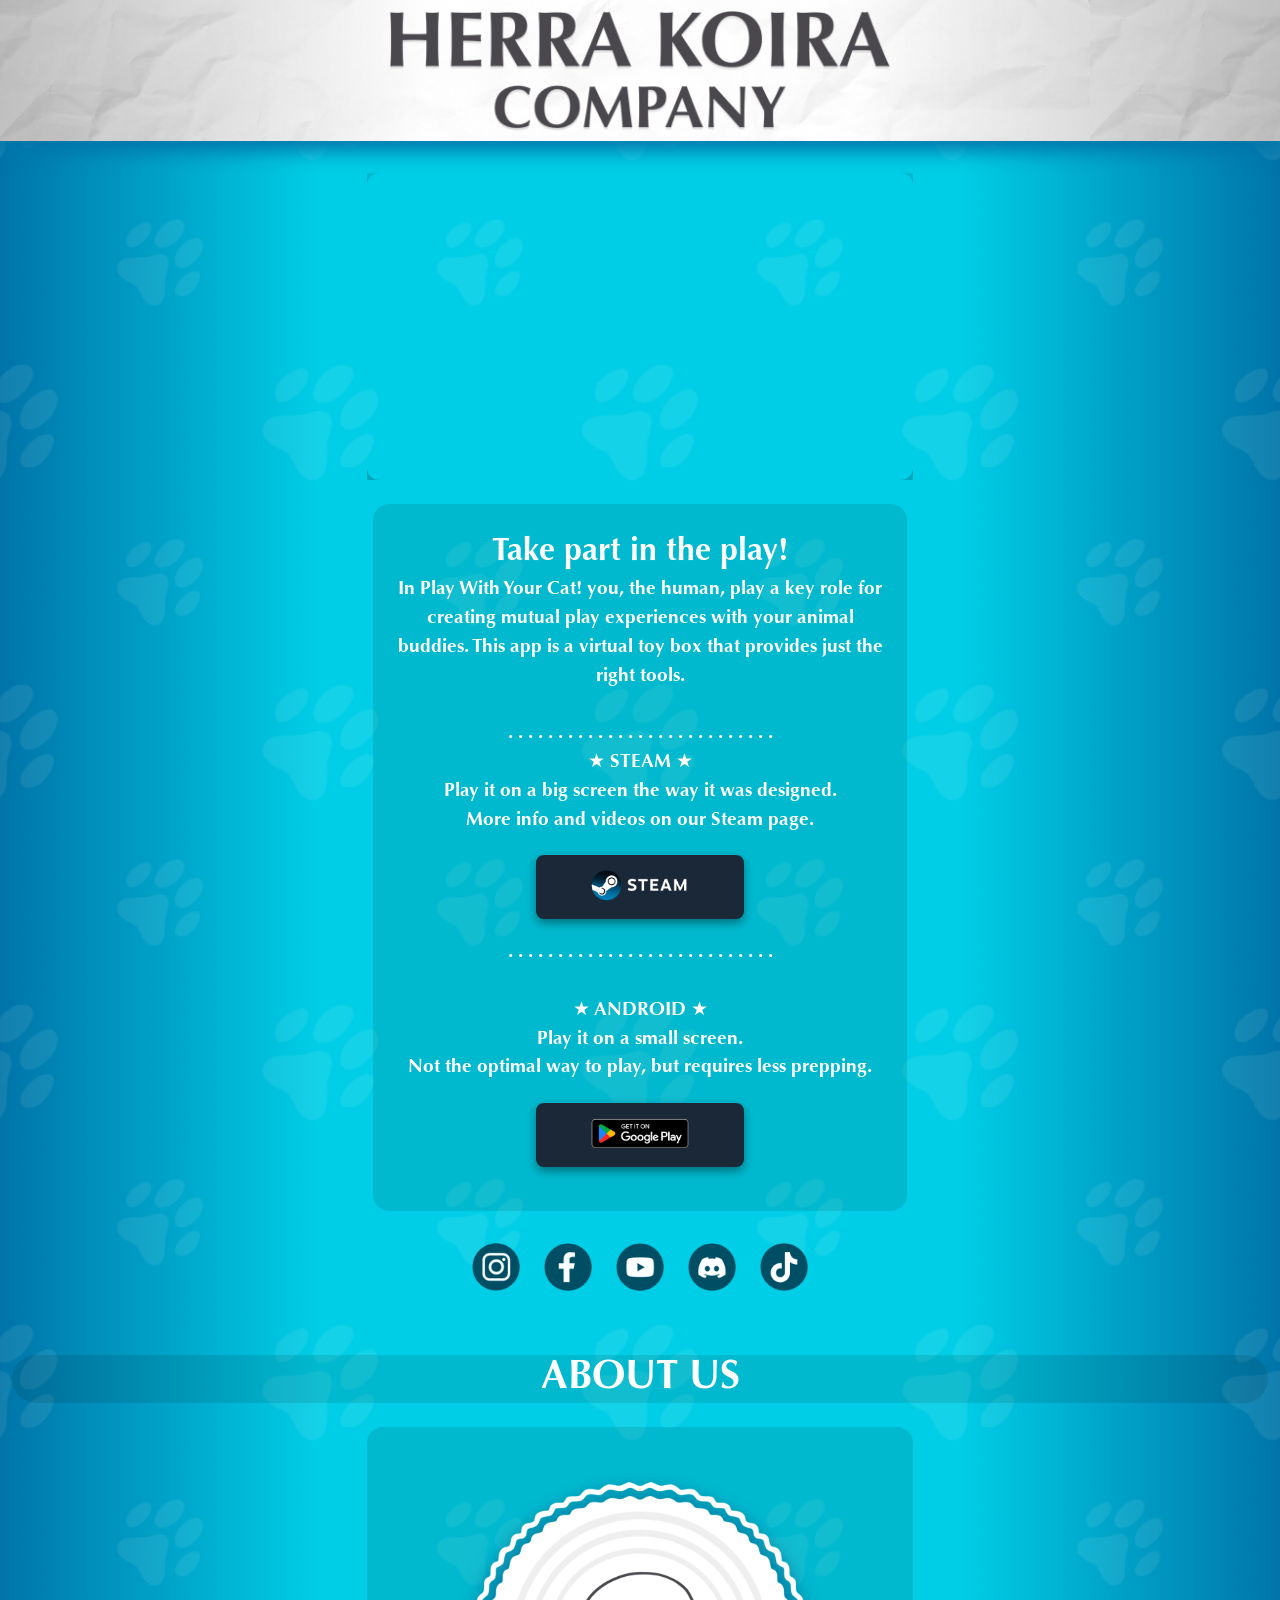
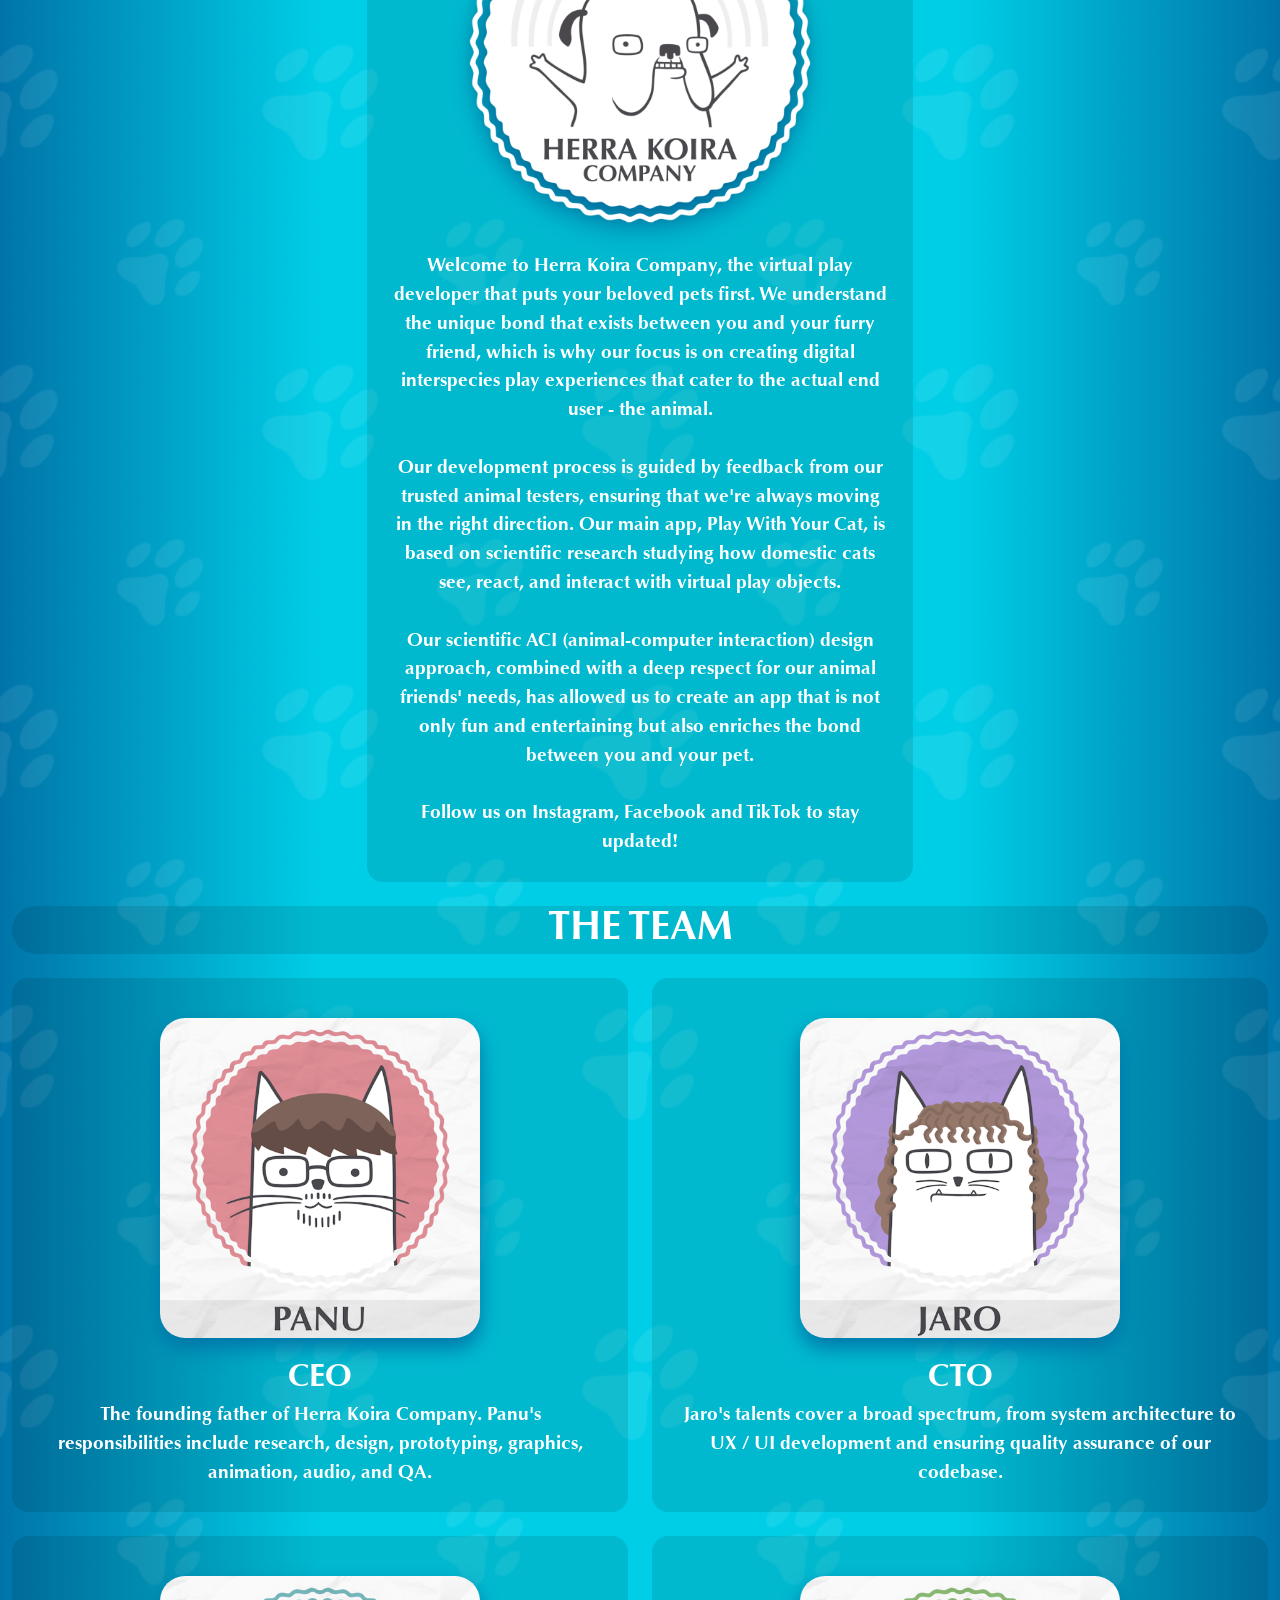
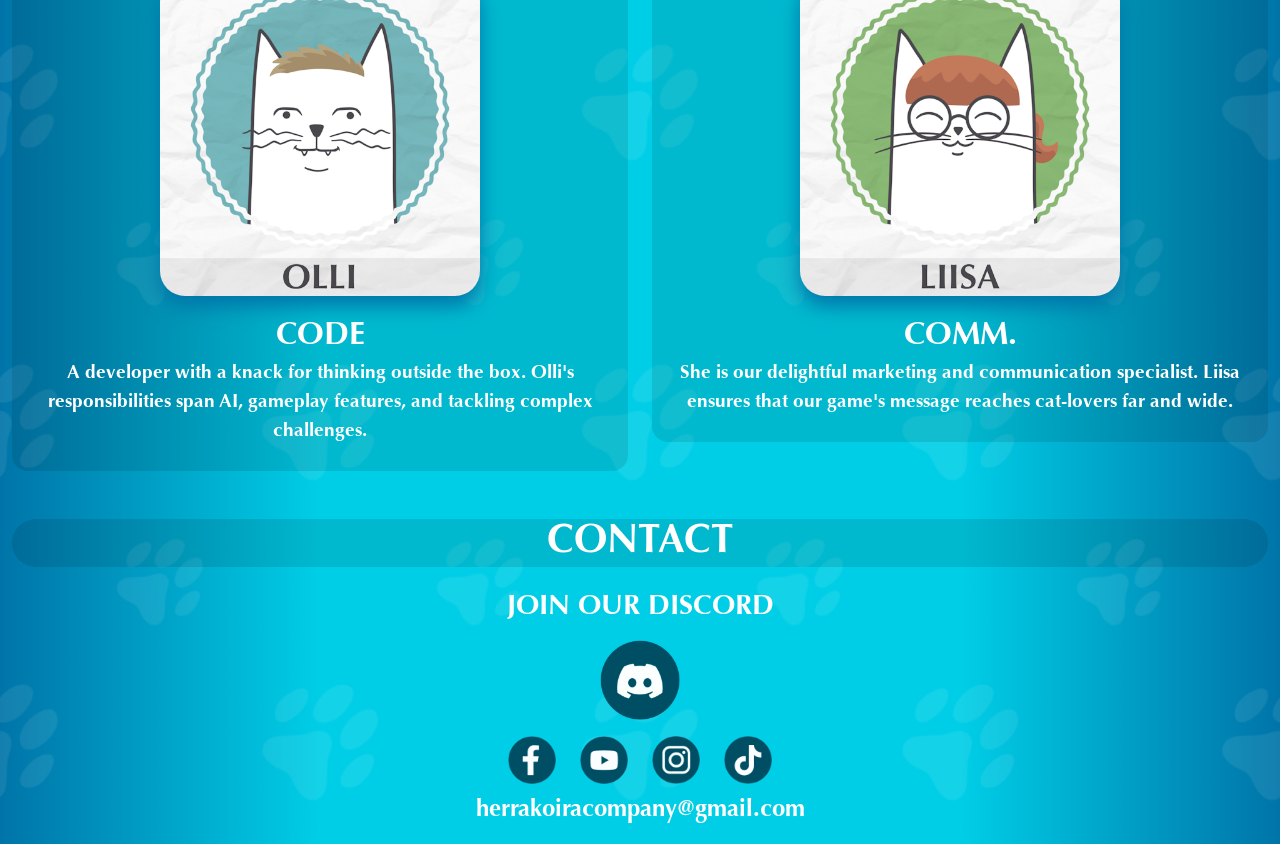
<file: index.html>
<!DOCTYPE html>
<html lang="en">
<head>
  <meta charset="UTF-8">
  <meta name="viewport" content="width=device-width, initial-scale=1.0">
  <title>Herra Koira Company - Games For Cats</title>
  <meta name="description" content="Games for cats! In &quot;Play With Your Cat!&quot; you are in a key role for creating mutual play experiences with your animal buddies. This virtual toy box gives you just the right tools for computer mediated interspecies play with your cat.">

  <!-- Keep your existing CSS and assets -->
  <link rel="stylesheet" href="styles.css">
  <link href="https://cdn.jsdelivr.net/npm/bootstrap@5.3.0/dist/css/bootstrap.min.css" rel="stylesheet"
        integrity="sha384-9ndCyUaIbzAi2FUVXJi0CjmCapSmO7SnpJef0486qhLnuZ2cdeRhO02iuK6FUUVM" crossorigin="anonymous">
  <link rel="stylesheet" href="assets/fonts/optima-font.css" type="text/css" charset="utf-8" />
  <link rel="icon" type="image/x-icon" href="assets/images/favicon.ico">
</head>

<body>
  <div class="body-wrap">
    <div class="body-content">
      <nav id="nav-bar" class="navbar navbar-light bg-light top-bar justify-content-center">
        <div>
          <div class="row d-flex justify-content-center">
            <!-- <div class="col-2"><img src="assets/images/hkHeaderImage.PNG"></div> -->
            <div class="col-5 col-sm-5 col-lg-6">
              <img id="company-title" src="assets/images/hkHeader.PNG" alt="Herra Koira Header">
            </div>
            <!-- <div class="col-2"><img class="top-bar-image-flipped" src="assets/images/hkHeaderImage.PNG"></div> -->
          </div>
        </div>
      </nav>

      <div class="container text-center">
        <div class="main-view-container">
          <div class="row d-flex justify-content-center">
            <div class="col-sm col-lg-6">
                                  
                    <!-- Trailer Section -->
                    <div class="trailer-wrapper">
                      <iframe 
                        width="560" 
                        height="315" 
                        src="https://www.youtube.com/embed/qJm8ZwkoW9I" 
                        title="Play With Your Cat! Trailer"
                        allow="accelerometer; autoplay; clipboard-write; encrypted-media; gyroscope; picture-in-picture" 
                        allowfullscreen>
                      </iframe>
                    </div>
            </div>
          </div>

          <br>

          <div class="container text-center">
            <div class="row d-flex justify-content-center">
              <div class="col-sm col-lg-6">
                <div class="text-container">
                  <span style="font-size: 2em">
                    Take part in the play!
                  </span>
                  <br>
                  <span style="font-size: 1.2em">
                    In Play With Your Cat! you, the human, play a key role for creating mutual play experiences with your animal buddies. This app is a virtual toy box that provides just the right tools.

                      
                    <br><br>
                    . . . . . . . . . . . . . . . . . . . . . . . . . . .
                    <br>

                    ★ STEAM ★
                    <br>
                    Play it on a big screen the way it was designed.
                    <br>
                    More info and videos on our Steam page.
                    <br>
                    <div class="center-btn">
                      <a href="https://store.steampowered.com/app/2596300/Play_With_Your_Cat__A_Virtual_Toy_Box/"
                         target="_blank"
                         class="steam-button">
                        <img src="assets/images/STEAM_LOGO.png" alt="Wishlist on Steam" class="steam-logo">
                      </a>
                    </div>                  
                    
                    . . . . . . . . . . . . . . . . . . . . . . . . . . .
                    <br>
                      <br>
                    ★ ANDROID ★
                    <br>
                    Play it on a small screen.
                    <br>
                    Not the optimal way to play, but requires less prepping.
                    <br>
                    <div class="center-btn">
                      <a href="https://play.google.com/store/apps/details?id=com.HerraKoiraCompany.PlayWithYourCat"
                         target="_blank"
                         class="steam-button">
                        <img src="assets/images/googlePlay.PNG" alt="Get it on Google Play" class="playstore-logo">
                      </a>
                    </div>  

                  </span>
                </div>
              </div>
            </div>
          </div>

          <br>



          <div class="row d-flex justify-content-center">

            <div class="row justify-content-center">
              <div class="col-1 some-icon-wrapper">
                <a target="_blank" href="https://www.instagram.com/playwithyourcatapp/">
                  <img src="assets/images/instaIcon.PNG" class="sub-some-icon" alt="Instagram" />
                </a>
              </div>
              <div class="col-1 some-icon-wrapper">
                <a target="_blank" href="https://www.facebook.com/PlayWithYourCatApp">
                  <img src="assets/images/faceIcon.PNG" class="sub-some-icon" alt="Facebook" />
                </a>
              </div>
              <div class="col-1 some-icon-wrapper">
                <a target="_blank" href="https://www.youtube.com/@PlayWithYourCatApp">
                  <img src="assets/images/youtubeIcon.PNG" class="sub-some-icon" alt="YouTube" />
                </a>
              </div>
              <div class="col-1 some-icon-wrapper">
                <a target="_blank" href="https://discord.gg/9nnVVFUQrg">
                  <img src="assets/images/discordIcon.PNG" class="sub-some-icon" alt="Discord" />
                </a>
              </div>
              <div class="col-1 some-icon-wrapper">
                <a target="_blank" href="https://www.tiktok.com/@playwithyourcatapp">
                  <img src="assets/images/tiktokIcon.PNG" class="sub-some-icon" alt="TikTok" />
                </a>
              </div>
            </div>
          </div>
        </div>
      </div>

      <div class="container-fluid p-10 overflow-hidden">
        <div>
          <div class="col">
            <div class="header-container rounded-5">
              <h2>ABOUT US</h2>
            </div>
          </div>
        </div>
      </div>

      <div class="container text-center">
        <div class="row d-flex justify-content-center">
          <div class="col-sm col-lg-6">
            <div class="text-container">
              <div class="img-wrapper">
                <img id="custom-edge-image" src="assets/images/hkBow.PNG" alt="Herra Koira Bow">
              </div>

              <span style="font-size: 1.2em">
                Welcome to Herra Koira Company, the virtual play developer that puts your beloved pets first. We
                understand the unique bond that exists between you and your furry friend, which is why our focus is on creating
                digital interspecies play experiences that cater to the actual end user - the animal.
                <br><br>
                Our development process is guided by feedback from our trusted animal testers, ensuring that we're always
                moving in the right direction. Our main app, Play With Your Cat, is based on scientific research
                studying how domestic cats see, react, and interact with virtual play objects.
                <br><br>
                Our scientific ACI (animal-computer interaction) design approach, combined with a deep respect for our
                animal friends' needs, has allowed us to create an app that is not only fun and entertaining but also
                enriches the bond between you and your pet.
                <br><br>
                Follow us on Instagram, Facebook and TikTok to stay updated!
              </span>
            </div>
          </div>
        </div>
      </div>

      <div class="container-fluid p-10 overflow-hidden">
        <div>
          <div class="col">
            <div class="header-container rounded-5">
              <h2>THE TEAM</h2>
            </div>
          </div>
        </div>
      </div>

      <div class="container-fluid">
        <div class="row d-flex justify-content-center">
          <div class="col-sm col-lg-6">
            <div class="dev-container">
              <div class="img-wrapper">
                <img class="dev-img" src="assets/images/Dev1.PNG" alt="Team Member 1">
              </div>
              <span style="font-size: 2em">CEO</span>
              <br>
              <span style="font-size: 1.2em">
                The founding father of Herra Koira Company. Panu's responsibilities include research, design, prototyping, graphics, animation, audio, and QA.
              </span>
            </div>
          </div>

          <br>

          <div class="col-sm col-lg-6">
            <div class="dev-container">
              <div class="img-wrapper">
                <img class="dev-img" src="assets/images/Dev3.PNG" alt="Team Member 2">
              </div>
              <span style="font-size: 2em">CTO</span>
              <br>
              <span style="font-size: 1.2em">
                Jaro's talents cover a broad spectrum, from system architecture to UX / UI development and ensuring quality assurance of our codebase.
              </span>
            </div>
          </div>
        </div>

        <div class="row d-flex justify-content-center">
          <div class="col-sm col-lg-6">
            <div class="dev-container">
              <div class="img-wrapper">
                <img class="dev-img" src="assets/images/Dev4.PNG" alt="Team Member 3">
              </div>
              <span style="font-size: 2em">CODE</span>
              <br>
              <span style="font-size: 1.2em">
                A developer with a knack for thinking outside the box. Olli's responsibilities span AI, gameplay features, and tackling complex challenges.
              </span>
            </div>
          </div>

          <br>

          <div class="col-sm col-lg-6">
            <div class="dev-container">
              <div class="img-wrapper">
                <img class="dev-img" src="assets/images/Dev2.PNG" alt="Team Member 4">
              </div>
              <span style="font-size: 2em">COMM.</span>
              <br>
              <span style="font-size: 1.2em">
                She is our delightful marketing and communication specialist. Liisa ensures that our game's message reaches cat-lovers far and wide.
              </span>
            </div>
          </div>
        </div>
      </div>

      <div class="container-fluid p-10 overflow-hidden">
        <div class="row">
          <div class="col">
            <div class="header-container rounded-5">
              <h2>CONTACT</h2>
            </div>
          </div>
        </div>
      </div>

      <div class="container text-center pb-3">
        <div class="row">
          <div class="col">
            <h3>JOIN OUR DISCORD</h3>
          </div>
        </div>
        <div class="row justify-content-center">
          <div class="col-2 some-icon-wrapper">
            <a target="_blank" href="https://discord.gg/9nnVVFUQrg">
              <img src="assets/images/discordIcon.PNG" class="main-some-icon" />
            </a>
          </div>
        </div>
        <div class="row justify-content-center">
          <div class="col-1 some-icon-wrapper">
            <a target="_blank" href="https://www.facebook.com/PlayWithYourCatApp">
              <img src="assets/images/faceIcon.PNG" class="sub-some-icon" />
            </a>
          </div>
          <div class="col-1 some-icon-wrapper">
            <a target="_blank" href="https://www.youtube.com/@PlayWithYourCatApp">
              <img src="assets/images/youtubeIcon.PNG" class="sub-some-icon" />
            </a>
          </div>
          <div class="col-1 some-icon-wrapper">
            <a target="_blank" href="https://www.instagram.com/playwithyourcatapp/">
              <img src="assets/images/instaIcon.PNG" class="sub-some-icon" />
            </a>
          </div>
          <div class="col-1 some-icon-wrapper">
            <a target="_blank" href="https://www.tiktok.com/@playwithyourcatapp">
              <img src="assets/images/tiktokIcon.PNG" class="sub-some-icon" />
            </a>
          </div>            
        </div>

        <div class="row">
          <div class="col">
            <span class="contact-email">herrakoiracompany@gmail.com</span>
          </div>
        </div>
      </div>

    </div>
  </div>
</body>
</html>
</file>
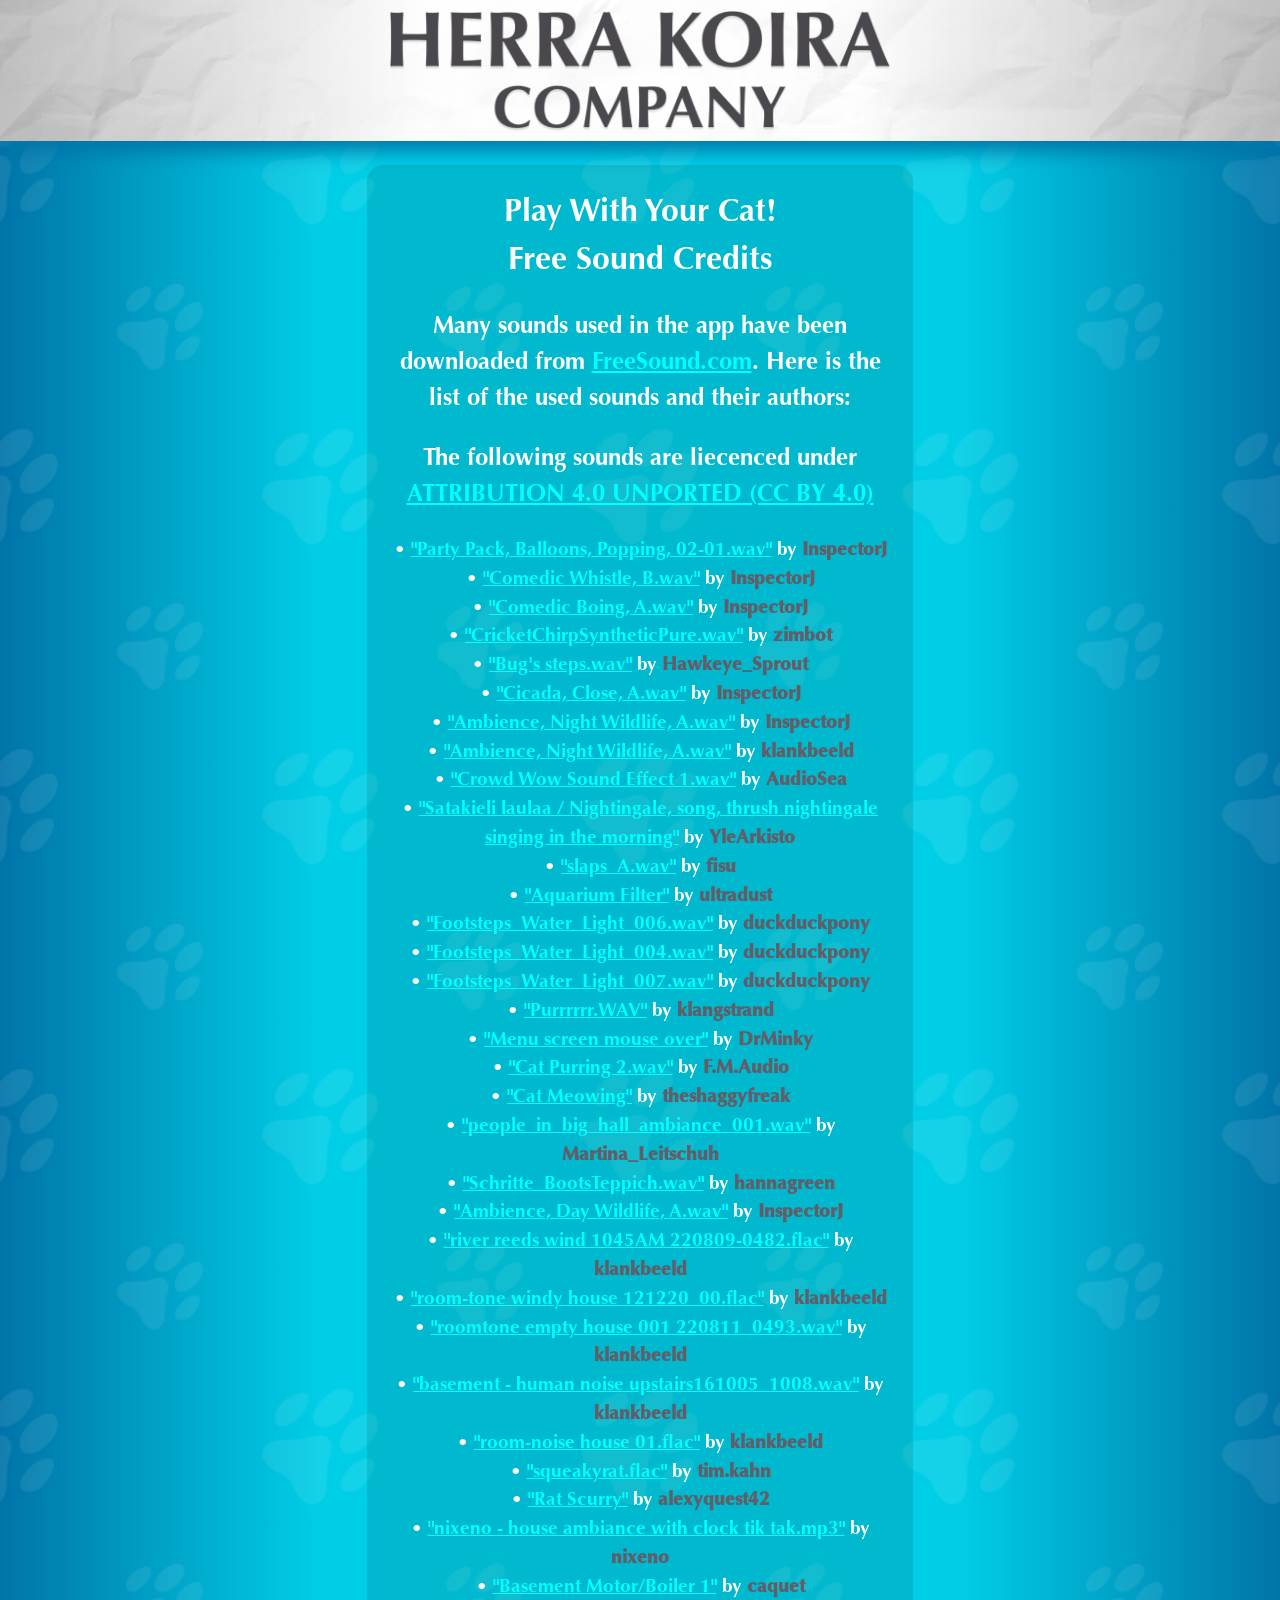
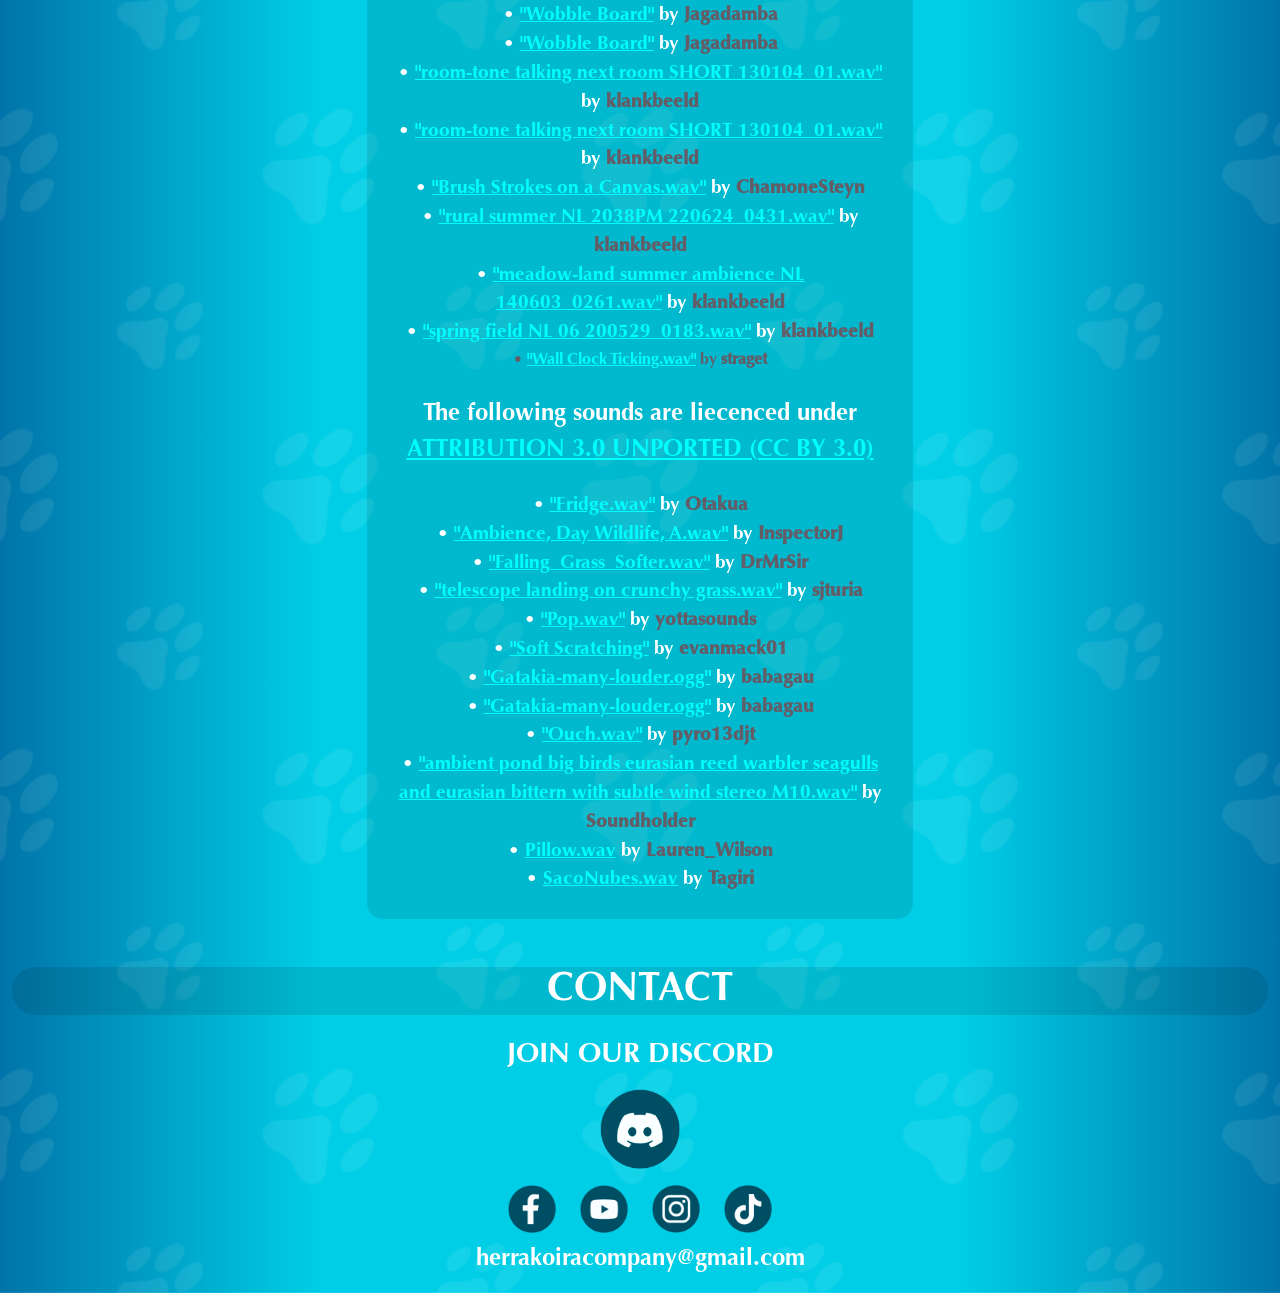
<file: audio-credits.html>
<!DOCTYPE html>
<html lang="en">
<head>
  <meta charset="UTF-8">
  <meta name="viewport" content="width=device-width, initial-scale=1.0">
  <title>Play With Your Cat! Free Sound Credits</title>

  <!-- Keep your existing CSS and assets -->
  <link rel="stylesheet" href="styles.css">
  <link href="https://cdn.jsdelivr.net/npm/bootstrap@5.3.0/dist/css/bootstrap.min.css" rel="stylesheet"
        integrity="sha384-9ndCyUaIbzAi2FUVXJi0CjmCapSmO7SnpJef0486qhLnuZ2cdeRhO02iuK6FUUVM" crossorigin="anonymous">
  <link rel="stylesheet" href="assets/fonts/optima-font.css" type="text/css" charset="utf-8" />
  <link rel="icon" type="image/x-icon" href="assets/images/favicon.ico">
</head>

<body>
  <div class="body-wrap">
    <div class="body-content">
      <nav id="nav-bar" class="navbar navbar-light bg-light top-bar justify-content-center">
        <div>
          <div class="row d-flex justify-content-center">
            <!-- <div class="col-2"><img src="assets/images/hkHeaderImage.PNG"></div> -->
            <div class="col-5 col-sm-5 col-lg-6">
              <a target="_blank" href="/">
                <img id="company-title" src="assets/images/hkHeader.PNG" alt="Herra Koira Header">
              </a>
            </div>
            <!-- <div class="col-2"><img class="top-bar-image-flipped" src="assets/images/hkHeaderImage.PNG"></div> -->
          </div>
        </div>
      </nav>

      <br>

      <div class="container text-center">
        <div class="row d-flex justify-content-center">
          <div class="col-sm col-lg-6">
            <div class="text-container">
              <span style="font-size: 2em">
                Play With Your Cat! <br>
                Free Sound Credits
              </span>

              <br><br>

              <span style="font-size: 1.5em">
                Many sounds used in the app have been downloaded from
                <a target="_blank" href="https://freesound.org/" style="color: aqua">FreeSound.com</a>.
                Here is the list of the used sounds and their authors:
              </span>

              <br><br>

              <span style="font-size: 1.5em">
                The following sounds are liecenced under
                <a target="_blank" href="https://creativecommons.org/licenses/by/4.0/" style="color: aqua">ATTRIBUTION 4.0 UNPORTED (CC BY 4.0)</a>
              </span>
              <br><br>

              <span style="font-size: 1.2em">
                • <a target="_blank" href="https://freesound.org/people/InspectorJ/sounds/484268/" style="color: aqua">"Party Pack, Balloons, Popping, 02-01.wav"</a> by <b>InspectorJ</b>
                <br>
                • <a target="_blank" href="https://freesound.org/people/InspectorJ/sounds/345687/" style="color: aqua">"Comedic Whistle, B.wav"</a> by <b>InspectorJ</b>
                <br>
                • <a target="_blank" href="https://freesound.org/people/InspectorJ/sounds/345689/" style="color: aqua">"Comedic Boing, A.wav"</a> by <b>InspectorJ</b>
                <br>
                • <a target="_blank" href="https://freesound.org/people/zimbot/sounds/101727/" style="color: aqua">"CricketChirpSyntheticPure.wav"</a> by <b>zimbot</b>
                <br>
                • <a target="_blank" href="https://freesound.org/people/Hawkeye_Sprout/sounds/469042/" style="color: aqua">"Bug's steps.wav"</a> by <b>Hawkeye_Sprout</b>
                <br>
                • <a target="_blank" href="https://freesound.org/people/InspectorJ/sounds/400331/" style="color: aqua">"Cicada, Close, A.wav"</a> by <b>InspectorJ</b>
                <br>
                • <a target="_blank" href="https://freesound.org/people/InspectorJ/sounds/352514/" style="color: aqua">"Ambience, Night Wildlife, A.wav"</a> by <b>InspectorJ</b>
                <br>
                • <a target="_blank" href="river reeds wind 1045AM 220809-0482.flac" style="color: aqua">"Ambience, Night Wildlife, A.wav"</a> by <b>klankbeeld</b>
                <br>
                • <a target="_blank" href="https://freesound.org/people/AudioSea/sounds/581410/" style="color: aqua">"Crowd Wow Sound Effect 1.wav"</a> by <b>AudioSea</b>
                <br>
                • <a target="_blank" href="https://freesound.org/people/YleArkisto/sounds/243807/" style="color: aqua">"Satakieli laulaa / Nightingale, song, thrush nightingale singing in the morning"</a> by <b>YleArkisto</b>
                <br>
                • <a target="_blank" href="https://freesound.org/people/fisu/sounds/350770/" style="color: aqua">"slaps_A.wav"</a> by <b>fisu</b>
                <br>
                • <a target="_blank" href="https://freesound.org/people/ultradust/sounds/167748/" style="color: aqua">"Aquarium Filter"</a> by <b>ultradust</b>
                <br>
                • <a target="_blank" href="https://freesound.org/people/duckduckpony/sounds/204033/" style="color: aqua">"Footsteps_Water_Light_006.wav"</a> by <b>duckduckpony</b>
                <br>
                • <a target="_blank" href="https://freesound.org/people/duckduckpony/sounds/204017/" style="color: aqua">"Footsteps_Water_Light_004.wav"</a> by <b>duckduckpony</b>
                <br>
                • <a target="_blank" href="https://freesound.org/people/duckduckpony/sounds/204034/" style="color: aqua">"Footsteps_Water_Light_007.wav"</a> by <b>duckduckpony</b>
                <br>
                • <a target="_blank" href="https://freesound.org/people/klangstrand/sounds/213951/" style="color: aqua">"Purrrrrr.WAV"</a> by <b>klangstrand</b>
                <br>
                • <a target="_blank" href="https://freesound.org/people/DrMinky/sounds/166186/" style="color: aqua">"Menu screen mouse over"</a> by <b>DrMinky</b>
                <br>
                • <a target="_blank" href="https://freesound.org/people/F.M.Audio/sounds/583381/" style="color: aqua">"Cat Purring 2.wav"</a> by <b>F.M.Audio</b>
                <br>
                • <a target="_blank" href="https://freesound.org/people/theshaggyfreak/sounds/274989/" style="color: aqua">"Cat Meowing"</a> by <b>theshaggyfreak</b>
                <br>
                • <a target="_blank" href="https://freesound.org/people/Martina_Leitschuh/sounds/582944/" style="color: aqua">"people_in_big_hall_ambiance_001.wav"</a> by <b>Martina_Leitschuh</b>
                <br>
                • <a target="_blank" href="https://freesound.org/people/hannagreen/sounds/332006/" style="color: aqua">"Schritte_BootsTeppich.wav"</a> by <b>hannagreen</b>
                <br>
                • <a target="_blank" href="https://freesound.org/people/InspectorJ/sounds/398980/" style="color: aqua">"Ambience, Day Wildlife, A.wav"</a> by <b>InspectorJ</b>
                <br>
                • <a target="_blank" href="https://freesound.org/people/klankbeeld/sounds/661462/" style="color: aqua">"river reeds wind 1045AM 220809-0482.flac"</a> by <b>klankbeeld</b>
                <br>
                • <a target="_blank" href="https://freesound.org/people/klankbeeld/sounds/192549/" style="color: aqua">"room-tone windy house 121220_00.flac"</a> by <b>klankbeeld</b>
                <br>
                • <a target="_blank" href="https://freesound.org/people/klankbeeld/sounds/658150/" style="color: aqua">"roomtone empty house 001 220811_0493.wav"</a> by <b>klankbeeld</b>
                <br>
                • <a target="_blank" href="https://freesound.org/people/klankbeeld/sounds/362360/" style="color: aqua">"basement - human noise upstairs161005_1008.wav"</a> by <b>klankbeeld</b>
                <br>
                • <a target="_blank" href="https://freesound.org/people/klankbeeld/sounds/168470/" style="color: aqua">"room-noise house 01.flac"</a> by <b>klankbeeld</b>
                <br>
                • <a target="_blank" href="https://freesound.org/people/tim.kahn/sounds/23733/" style="color: aqua">"squeakyrat.flac"</a> by <b>tim.kahn</b>
                <br>
                • <a target="_blank" href="https://freesound.org/people/alexyquest42/sounds/630473/" style="color: aqua">"Rat Scurry"</a> by <b>alexyquest42</b>
                <br>
                • <a target="_blank" href="https://freesound.org/people/nixeno/sounds/416002/" style="color: aqua">"nixeno - house ambiance with clock tik tak.mp3"</a> by <b>nixeno</b>
                <br>
                • <a target="_blank" href="https://freesound.org/people/caquet/sounds/188478/" style="color: aqua">"Basement Motor/Boiler 1"</a> by <b>caquet</b>
                <br>
                • <a target="_blank" href="https://freesound.org/people/Jagadamba/sounds/254403/" style="color: aqua">"Wobble Board"</a> by <b>Jagadamba</b>
                <br>
                • <a target="_blank" href="https://freesound.org/people/Jagadamba/sounds/254403/" style="color: aqua">"Wobble Board"</a> by <b>Jagadamba</b>
                <br>
                • <a target="_blank" href="https://freesound.org/people/klankbeeld/sounds/177411/" style="color: aqua">"room-tone talking next room SHORT 130104_01.wav"</a> by <b>klankbeeld</b>
                <br>
                • <a target="_blank" href="https://freesound.org/people/klankbeeld/sounds/177411/" style="color: aqua">"room-tone talking next room SHORT 130104_01.wav"</a> by <b>klankbeeld</b>
                <br>
                • <a target="_blank" href="https://freesound.org/people/ChamoneSteyn/sounds/542202/" style="color: aqua">"Brush Strokes on a Canvas.wav"</a> by <b>ChamoneSteyn</b>
                <br>
                • <a target="_blank" href="https://freesound.org/people/klankbeeld/sounds/640021/" style="color: aqua">"rural summer NL 2038PM 220624_0431.wav"</a> by <b>klankbeeld</b>
                <br>
                • <a target="_blank" href="https://freesound.org/people/klankbeeld/sounds/240209/" style="color: aqua">"meadow-land summer ambience NL 140603_0261.wav"</a> by <b>klankbeeld</b>
                <br>
                • <a target="_blank" href="https://freesound.org/people/klankbeeld/sounds/547438/" style="color: aqua">"spring field NL 06 200529_0183.wav"</a> by <b>klankbeeld</b>
              </span>
              <br>
              • <a target="_blank" href="https://freesound.org/people/straget/sounds/405423/" style="color: aqua">"Wall Clock Ticking.wav"</a> by <b>straget</b>

              <br><br>

              <span style="font-size: 1.5em">
                The following sounds are liecenced under
                <a target="_blank" href="https://creativecommons.org/licenses/by/4.0/" style="color: aqua">ATTRIBUTION 3.0 UNPORTED (CC BY 3.0)</a>
              </span>
              <br><br>

              <span style="font-size: 1.2em">
                • <a target="_blank" href="https://freesound.org/people/Otakua/sounds/219889/" style="color: aqua">"Fridge.wav"</a> by <b>Otakua</b>
                <br>
                • <a target="_blank" href="https://freesound.org/people/InspectorJ/sounds/398980/" style="color: aqua">"Ambience, Day Wildlife, A.wav"</a> by <b>InspectorJ</b>
                <br>
                • <a target="_blank" href="https://freesound.org/people/DrMrSir/sounds/529552/" style="color: aqua">"Falling_Grass_Softer.wav"</a> by <b>DrMrSir</b>
                <br>
                • <a target="_blank" href="https://freesound.org/people/sjturia/sounds/370924/" style="color: aqua">"telescope landing on crunchy grass.wav"</a> by <b>sjturia</b>
                <br>
                • <a target="_blank" href="https://freesound.org/people/yottasounds/sounds/176727/" style="color: aqua">"Pop.wav"</a> by <b>yottasounds</b>
                <br>
                • <a target="_blank" href="https://freesound.org/people/evanmack01/sounds/201244/" style="color: aqua">"Soft Scratching"</a> by <b>evanmack01</b>
                <br>
                • <a target="_blank" href="https://freesound.org/people/babagau/sounds/152312/" style="color: aqua">"Gatakia-many-louder.ogg"</a> by <b>babagau</b>
                <br>
                • <a target="_blank" href="https://freesound.org/people/babagau/sounds/152312/" style="color: aqua">"Gatakia-many-louder.ogg"</a> by <b>babagau</b>
                <br>
                • <a target="_blank" href="https://freesound.org/people/pyro13djt/sounds/331938/" style="color: aqua">"Ouch.wav"</a> by <b>pyro13djt</b>
                <br>
                • <a target="_blank" href="https://freesound.org/people/Soundholder/sounds/425372/" style="color: aqua">"ambient pond big birds eurasian reed warbler seagulls and eurasian bittern with subtle wind stereo M10.wav"</a> by <b>Soundholder</b>
                <br>
                • <a target="_blank" href="https://freesound.org/people/Lauren_Wilson/sounds/445084/" style="color: aqua">Pillow.wav</a> by <b>Lauren_Wilson</b>
                <br>
                • <a target="_blank" href="https://freesound.org/people/Tagiri/sounds/390682/" style="color: aqua">SacoNubes.wav</a> by <b>Tagiri</b>
              </span>
            </div>
          </div>
        </div>
      </div>

      <br>

      <div class="container-fluid p-10 overflow-hidden">
        <div class="row">
          <div class="col">
            <div class="header-container rounded-5">
              <h2>CONTACT</h2>
            </div>
          </div>
        </div>
      </div>

      <div class="container text-center pb-3">
        <div class="row">
          <div class="col">
            <h3>JOIN OUR DISCORD</h3>
          </div>
        </div>
        <div class="row justify-content-center">
          <div class="col-2 some-icon-wrapper">
            <a target="_blank" href="https://discord.gg/9nnVVFUQrg">
              <img src="assets/images/discordIcon.PNG" class="main-some-icon" />
            </a>
          </div>
        </div>
        <div class="row justify-content-center">
          <div class="col-1 some-icon-wrapper">
            <a target="_blank" href="https://www.facebook.com/PlayWithYourCatApp">
              <img src="assets/images/faceIcon.PNG" class="sub-some-icon" />
            </a>
          </div>
          <div class="col-1 some-icon-wrapper">
            <a target="_blank" href="https://www.youtube.com/@PlayWithYourCatApp">
              <img src="assets/images/youtubeIcon.PNG" class="sub-some-icon" />
            </a>
          </div>
          <div class="col-1 some-icon-wrapper">
            <a target="_blank" href="https://www.instagram.com/playwithyourcatapp/">
              <img src="assets/images/instaIcon.PNG" class="sub-some-icon" />
            </a>
          </div>
          <div class="col-1 some-icon-wrapper">
            <a target="_blank" href="https://www.tiktok.com/@playwithyourcatapp">
              <img src="assets/images/tiktokIcon.PNG" class="sub-some-icon" />
            </a>
          </div>            
        </div>

        <div class="row">
          <div class="col">
            <span class="contact-email">herrakoiracompany@gmail.com</span>
          </div>
        </div>
      </div>

    </div>
  </div>
</body>
</html>
</file>
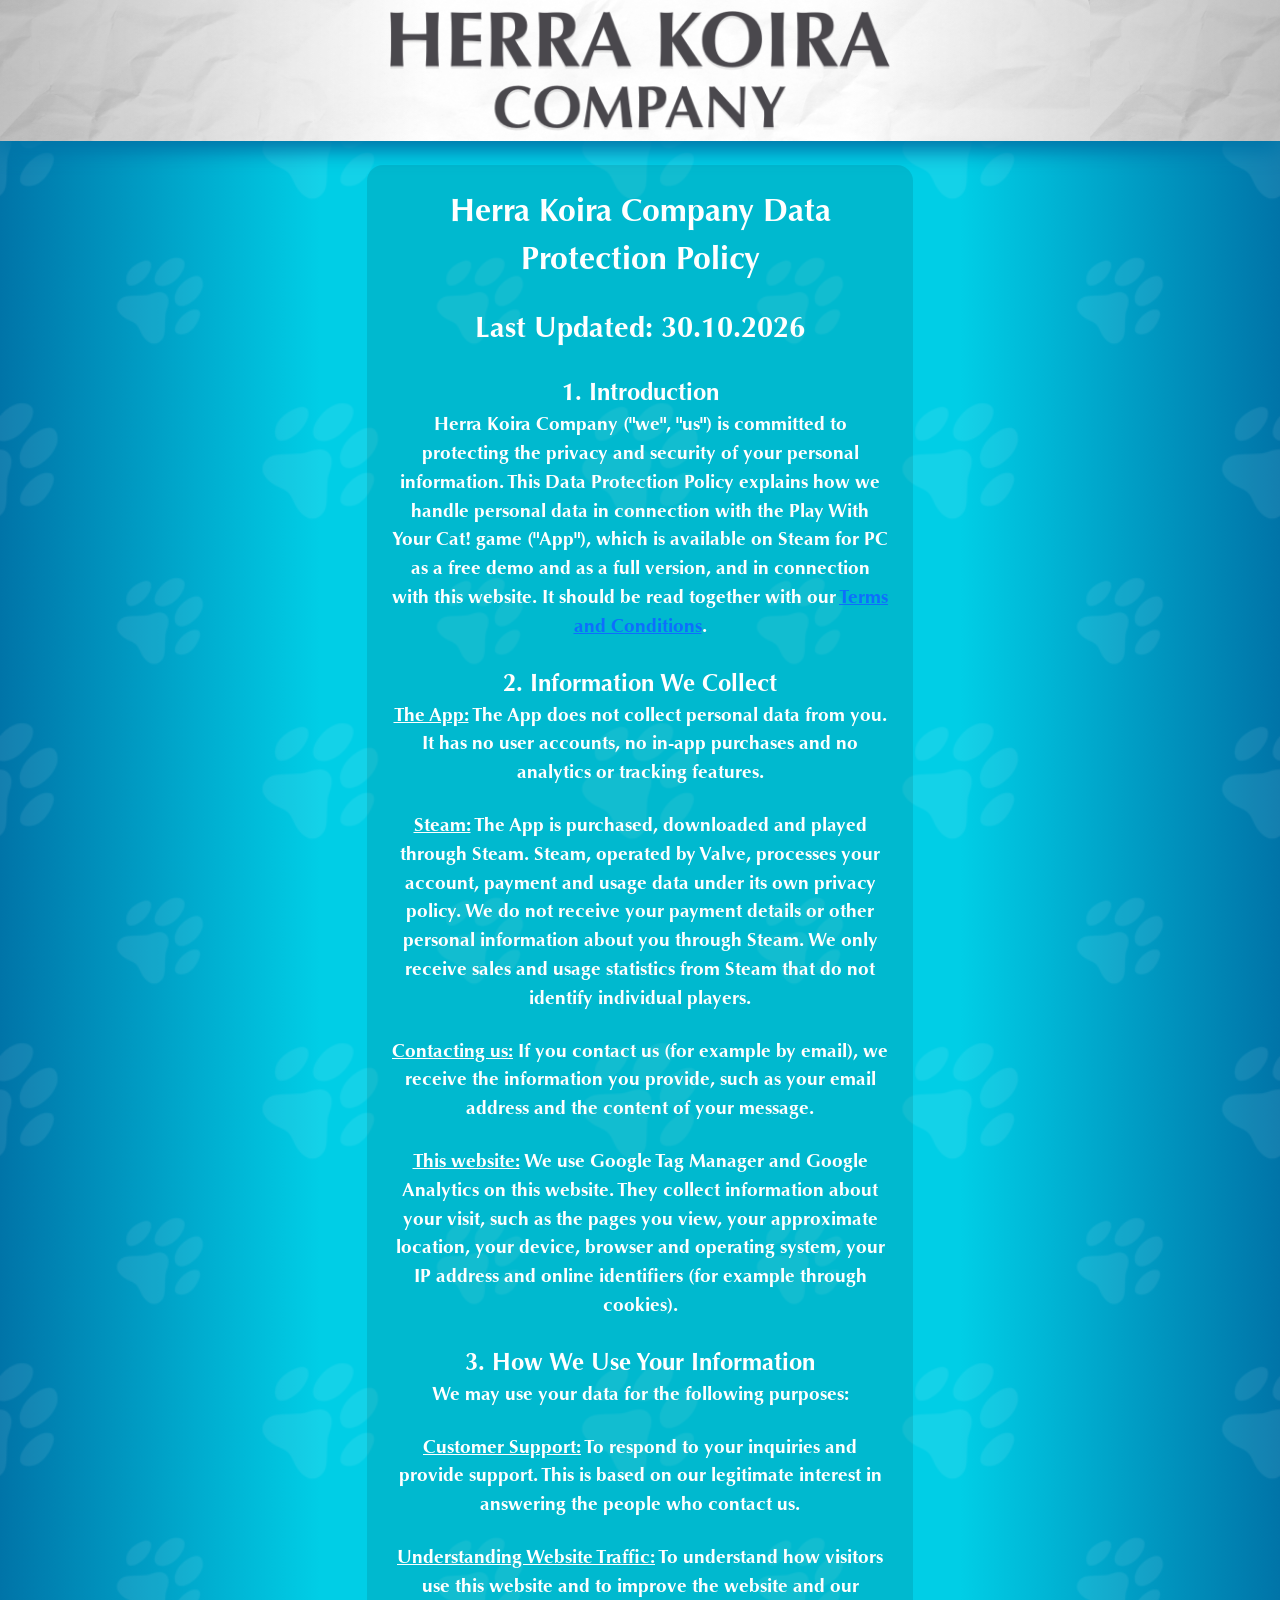
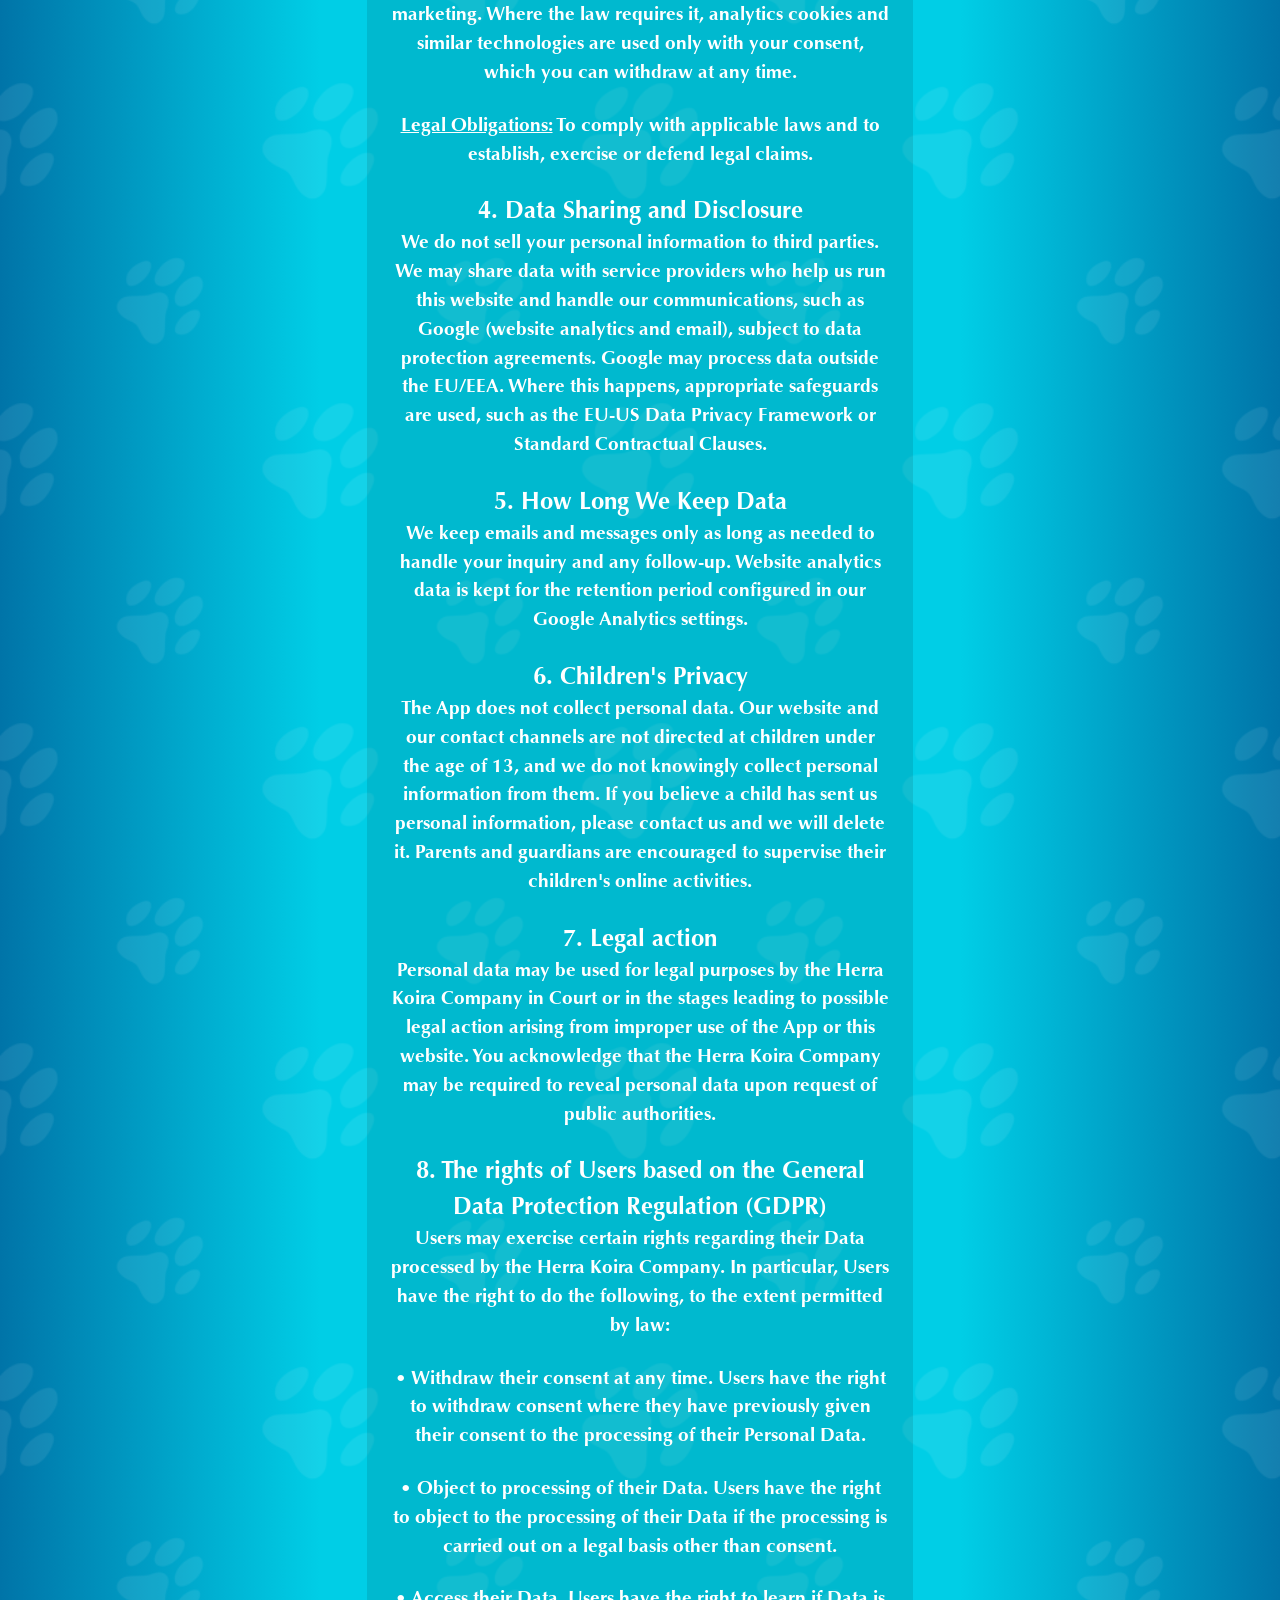
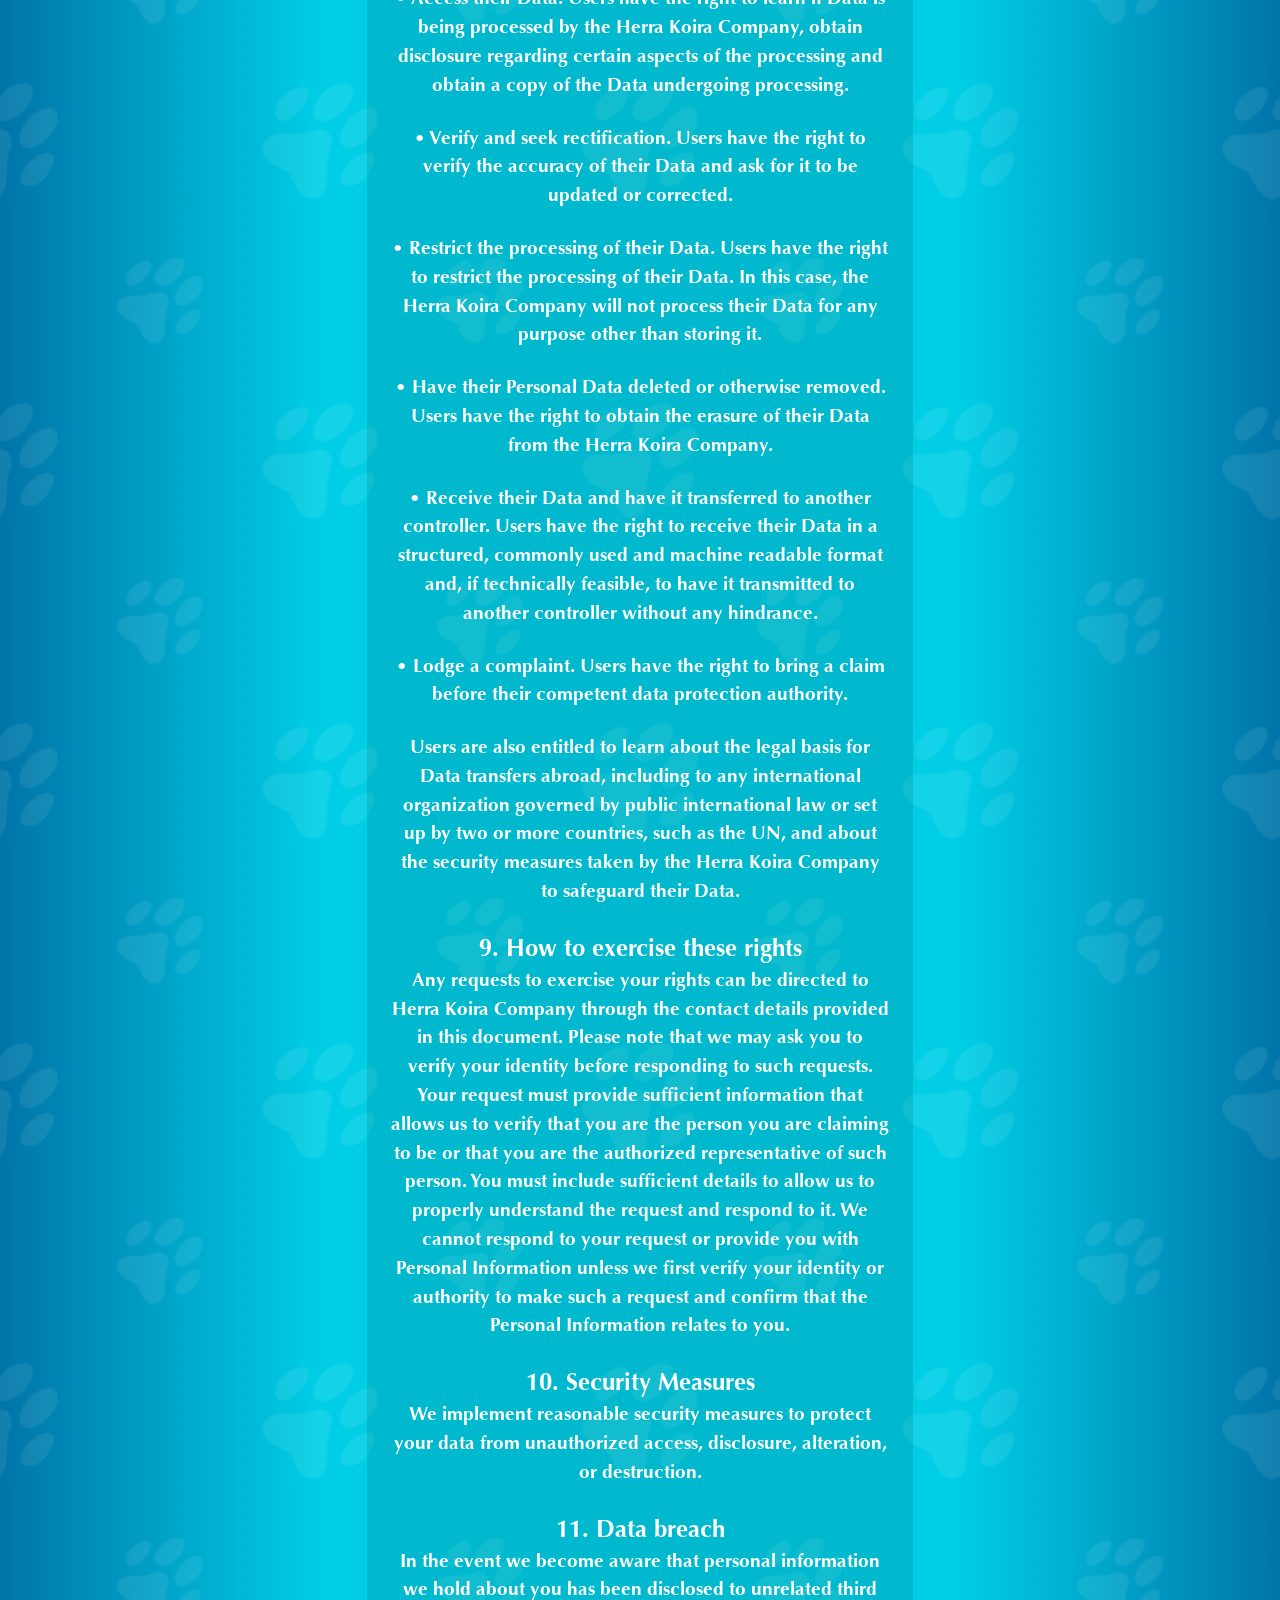
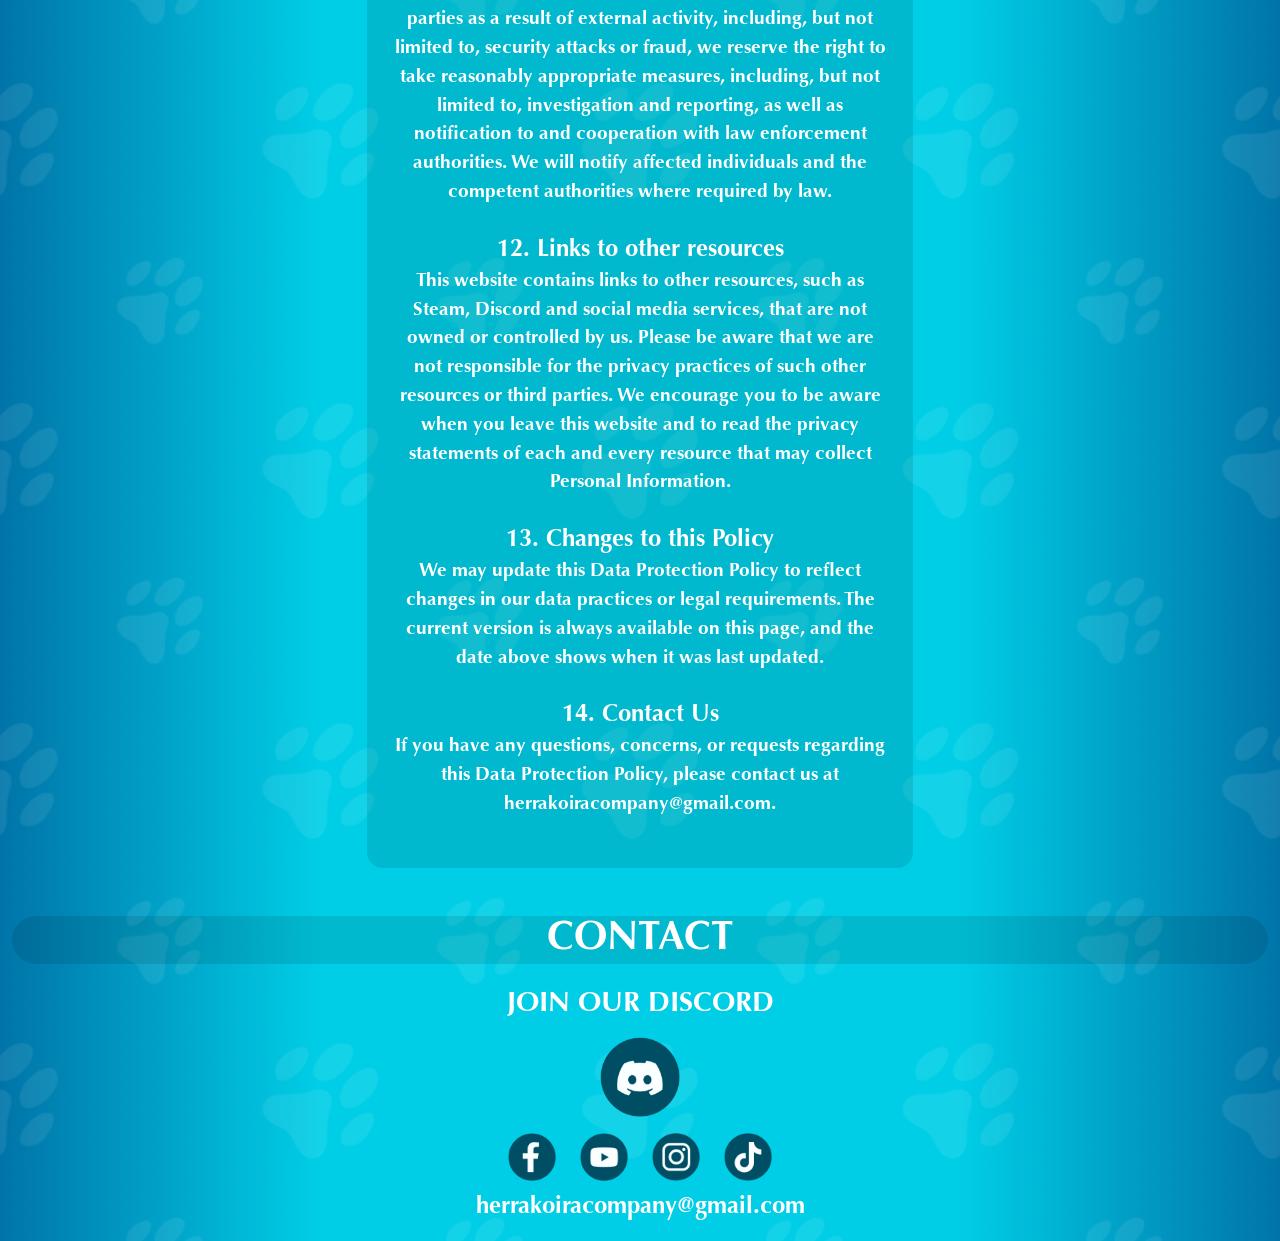
<file: dataprotection.html>
<!DOCTYPE html>
<html lang="en">

<head>
  <!-- Google Tag Manager -->
  <script>(function(w,d,s,l,i){w[l]=w[l]||[];w[l].push({'gtm.start':
    new Date().getTime(),event:'gtm.js'});var f=d.getElementsByTagName(s)[0],
    j=d.createElement(s),dl=l!='dataLayer'?'&l='+l:'';j.async=true;j.src=
    'https://www.googletagmanager.com/gtm.js?id='+i+dl;f.parentNode.insertBefore(j,f);
    })(window,document,'script','dataLayer','GTM-PZHSDK5R');
  </script>
  <!-- End Google Tag Manager -->
  <meta charset="UTF-8">
  <meta name="viewport" content="width=device-width, initial-scale=1.0">
  <link rel="stylesheet" href="styles.css">
  <title>Herra Koira Company Data protection Policy</title>
  <link href="https://cdn.jsdelivr.net/npm/bootstrap@5.3.0/dist/css/bootstrap.min.css" rel="stylesheet"
    integrity="sha384-9ndCyUaIbzAi2FUVXJi0CjmCapSmO7SnpJef0486qhLnuZ2cdeRhO02iuK6FUUVM" crossorigin="anonymous">
  <link rel="stylesheet" href="assets/fonts/optima-font.css" type="text/css" charset="utf-8" />
  <link rel="icon" type="image/x-icon" href="assets/images/favicon.ico">
</head>

<!-- Google tag (gtag.js) -->
<script async src="https://www.googletagmanager.com/gtag/js?id=G-PRJG5CT5K5"></script>
<script>
  window.dataLayer = window.dataLayer || [];
  function gtag(){dataLayer.push(arguments);}
  gtag('js', new Date());

  gtag('config', 'G-PRJG5CT5K5');
</script>

<body>
  <!-- Google Tag Manager (noscript) -->
  <noscript>
    <iframe src="https://www.googletagmanager.com/ns.html?id=GTM-PZHSDK5R" height="0" width="0"
      style="display:none;visibility:hidden"></iframe>
  </noscript>
  <!-- End Google Tag Manager (noscript) -->
  
  <div class="body-wrap">
    <div class="body-content">
      <nav id="nav-bar" class="navbar navbar-light bg-light top-bar justify-content-center">
        <div>
          <div class="row d-flex justify-content-center">
            <!-- <div class="col-2"><img src="assets/images/hkHeaderImage.PNG"></div> -->
            <div class="col-5 col-sm-5 col-lg-6">
                <a target="_blank" href="/">
              <img id="company-title" src="assets/images/hkHeader.PNG"></a>
            </div>
            <!-- <div class="col-2"><img class="top-bar-image-flipped" src="assets/images/hkHeaderImage.PNG"></div> -->
          </div>
        </div>
      </nav>

        <br>

            <div class="container text-center">
                <div class="row d-flex justify-content-center">
                  <div class="col-sm col-lg-6">
                    <div class="text-container">
                        <span style="font-size: 2em">
                        Herra Koira Company Data Protection Policy
                        </span>
                        <br><br>
                        <span style="font-size: 1.8em">
                        Last Updated: 30.10.2026
                        </span>
                        
                        <br><br>
                        
                        <span style="font-size: 1.5em">
                        1. Introduction
                        </span>                        
                        <br>
                        <span style="font-size: 1.2em">
                        Herra Koira Company ("we", "us") is committed to protecting the privacy and security of your personal information. This Data Protection Policy explains how we handle personal data in connection with the Play With Your Cat! game ("App"), which is available on Steam for PC as a free demo and as a full version, and in connection with this website. It should be read together with our <a target="_blank" href="terms-conditions">Terms and Conditions</a>.
                        </span>
                        <br><br>

                        <span style="font-size: 1.5em">
                        2. Information We Collect
                        </span>                        
                        <br>
                        <span style="font-size: 1.2em">
                        <u style="color: white">The App:</u> The App does not collect personal data from you. It has no user accounts, no in-app purchases and no analytics or tracking features.
                        </span>
                        <br><br>
                        <span style="font-size: 1.2em">
                        <u style="color: white">Steam:</u> The App is purchased, downloaded and played through Steam. Steam, operated by Valve, processes your account, payment and usage data under its own privacy policy. We do not receive your payment details or other personal information about you through Steam. We only receive sales and usage statistics from Steam that do not identify individual players.
                        </span>
                        <br><br>
                        <span style="font-size: 1.2em">
                        <u style="color: white">Contacting us:</u> If you contact us (for example by email), we receive the information you provide, such as your email address and the content of your message.
                        </span>
                        <br><br>
                        <span style="font-size: 1.2em">
                        <u style="color: white">This website:</u> We use Google Tag Manager and Google Analytics on this website. They collect information about your visit, such as the pages you view, your approximate location, your device, browser and operating system, your IP address and online identifiers (for example through cookies).
                        </span>
                        <br><br>
                        
                        <span style="font-size: 1.5em">
                        3. How We Use Your Information
                        </span>                        
                        <br>
                        <span style="font-size: 1.2em">
                        We may use your data for the following purposes:
                        </span>
                        <br><br>
                        <span style="font-size: 1.2em">
                        <u style="color: white">Customer Support:</u> To respond to your inquiries and provide support. This is based on our legitimate interest in answering the people who contact us.
                        </span>
                        <br><br>
                        <span style="font-size: 1.2em">
                        <u style="color: white">Understanding Website Traffic:</u> To understand how visitors use this website and to improve the website and our marketing. Where the law requires it, analytics cookies and similar technologies are used only with your consent, which you can withdraw at any time.
                        </span>
                        <br><br>
                        <span style="font-size: 1.2em">
                        <u style="color: white">Legal Obligations:</u> To comply with applicable laws and to establish, exercise or defend legal claims.
                        </span>
                        <br><br>                         
                            
                        <span style="font-size: 1.5em">
                        4. Data Sharing and Disclosure
                        </span>                        
                        <br>
                        <span style="font-size: 1.2em">
                        We do not sell your personal information to third parties. We may share data with service providers who help us run this website and handle our communications, such as Google (website analytics and email), subject to data protection agreements. Google may process data outside the EU/EEA. Where this happens, appropriate safeguards are used, such as the EU-US Data Privacy Framework or Standard Contractual Clauses.
                        </span>
                        <br><br>

                        <span style="font-size: 1.5em">
                        5. How Long We Keep Data
                        </span>                        
                        <br>
                        <span style="font-size: 1.2em">
                        We keep emails and messages only as long as needed to handle your inquiry and any follow-up. Website analytics data is kept for the retention period configured in our Google Analytics settings.
                        </span>
                        <br><br>                         
                        
                        
                        <span style="font-size: 1.5em">
                        6. Children's Privacy
                        </span>                        
                        <br>
                        <span style="font-size: 1.2em">
                        The App does not collect personal data. Our website and our contact channels are not directed at children under the age of 13, and we do not knowingly collect personal information from them. If you believe a child has sent us personal information, please contact us and we will delete it. Parents and guardians are encouraged to supervise their children's online activities.
                        </span>
                        <br><br>                        
                        
                        <span style="font-size: 1.5em">
                        7. Legal action
                        </span>                        
                        <br>
                        <span style="font-size: 1.2em">
                        Personal data may be used for legal purposes by the Herra Koira Company in Court or in the stages leading to possible legal action arising from improper use of the App or this website. You acknowledge that the Herra Koira Company may be required to reveal personal data upon request of public authorities.
                        </span>
                        <br><br>                        

                        <span style="font-size: 1.5em">
                        8. The rights of Users based on the General Data Protection Regulation (GDPR)
                        </span>                        
                        <br>
                        <span style="font-size: 1.2em">
                        Users may exercise certain rights regarding their Data processed by the Herra Koira Company. In particular, Users have the right to do the following, to the extent permitted by law:
                        </span>
                        <br><br>
                        <span style="font-size: 1.2em">
                        • Withdraw their consent at any time. Users have the right to withdraw consent where they have previously given their consent to the processing of their Personal Data.
                        </span>
                        <br><br>
                        <span style="font-size: 1.2em">
                        • Object to processing of their Data. Users have the right to object to the processing of their Data if the processing is carried out on a legal basis other than consent.
                        </span>
                        <br><br>
                        <span style="font-size: 1.2em">
                        • Access their Data. Users have the right to learn if Data is being processed by the Herra Koira Company, obtain disclosure regarding certain aspects of the processing and obtain a copy of the Data undergoing processing.
                        </span>
                        <br><br>
                        <span style="font-size: 1.2em">
                        • Verify and seek rectification. Users have the right to verify the accuracy of their Data and ask for it to be updated or corrected.
                        </span>
                        <br><br> 
                        <span style="font-size: 1.2em">
                        • Restrict the processing of their Data. Users have the right to restrict the processing of their Data. In this case, the Herra Koira Company will not process their Data for any purpose other than storing it.
                        </span>
                        <br><br> 
                        <span style="font-size: 1.2em">
                        • Have their Personal Data deleted or otherwise removed. Users have the right to obtain the erasure of their Data from the Herra Koira Company.
                        </span>
                        <br><br> 
                        <span style="font-size: 1.2em">
                        • Receive their Data and have it transferred to another controller. Users have the right to receive their Data in a structured, commonly used and machine readable format and, if technically feasible, to have it transmitted to another controller without any hindrance.
                        </span>
                        <br><br> 
                        <span style="font-size: 1.2em">
                        • Lodge a complaint. Users have the right to bring a claim before their competent data protection authority.
                        </span>
                        <br><br>
                        <span style="font-size: 1.2em">
                        Users are also entitled to learn about the legal basis for Data transfers abroad, including to any international organization governed by public international law or set up by two or more countries, such as the UN, and about the security measures taken by the Herra Koira Company to safeguard their Data.
                        </span>
                        <br><br>                         
                        
                        <span style="font-size: 1.5em">
                        9. How to exercise these rights
                        </span>                        
                        <br>
                        <span style="font-size: 1.2em">
                        Any requests to exercise your rights can be directed to Herra Koira Company through the contact details provided in this document. Please note that we may ask you to verify your identity before responding to such requests. Your request must provide sufficient information that allows us to verify that you are the person you are claiming to be or that you are the authorized representative of such person. You must include sufficient details to allow us to properly understand the request and respond to it. We cannot respond to your request or provide you with Personal Information unless we first verify your identity or authority to make such a request and confirm that the Personal Information relates to you.
                        </span>
                        <br><br>                        
                        
                        <span style="font-size: 1.5em">
                        10. Security Measures
                        </span>                        
                        <br>
                        <span style="font-size: 1.2em">
                        We implement reasonable security measures to protect your data from unauthorized access, disclosure, alteration, or destruction.
                        </span>
                        <br><br>
                        
                        <span style="font-size: 1.5em">
                        11. Data breach
                        </span>                        
                        <br>
                        <span style="font-size: 1.2em">
                        In the event we become aware that personal information we hold about you has been disclosed to unrelated third parties as a result of external activity, including, but not limited to, security attacks or fraud, we reserve the right to take reasonably appropriate measures, including, but not limited to, investigation and reporting, as well as notification to and cooperation with law enforcement authorities. We will notify affected individuals and the competent authorities where required by law.
                        </span>
                        <br><br>                        
                        
                        <span style="font-size: 1.5em">
                        12. Links to other resources
                        </span>                        
                        <br>
                        <span style="font-size: 1.2em">
                        This website contains links to other resources, such as Steam, Discord and social media services, that are not owned or controlled by us. Please be aware that we are not responsible for the privacy practices of such other resources or third parties. We encourage you to be aware when you leave this website and to read the privacy statements of each and every resource that may collect Personal Information.
                        </span>
                        <br><br>                        
                        
                        <span style="font-size: 1.5em">
                        13. Changes to this Policy
                        </span>                        
                        <br>
                        <span style="font-size: 1.2em">
                        We may update this Data Protection Policy to reflect changes in our data practices or legal requirements. The current version is always available on this page, and the date above shows when it was last updated.
                        </span>
                        <br><br>
                        
                        <span style="font-size: 1.5em">
                        14. Contact Us
                        </span>                        
                        <br>
                        <span style="font-size: 1.2em">
                        If you have any questions, concerns, or requests regarding this Data Protection Policy, please contact us at herrakoiracompany@gmail.com.
                        </span>
                        <br><br>                         
                    </div>
                  </div>
                </div>
            </div>

            <br>
        


        
        
      <div class="container-fluid p-10 overflow-hidden">
        <div class="row">
          <div class="col">
            <div class="header-container rounded-5">
              <h2>CONTACT</h2>
            </div>
          </div>
        </div>
      </div>
        
      <div class="container text-center pb-3">
        <div class="row">
          <div class="col">
            <h3>JOIN OUR DISCORD</h3>
          </div>
        </div>
        <div class="row justify-content-center">
          <div class="col-2 some-icon-wrapper">
            <a target="_blank" href="https://discord.gg/9nnVVFUQrg">
              <img src="assets/images/discordIcon.PNG" class="main-some-icon" />
            </a>
          </div>
        </div>
        <div class="row justify-content-center">
          <div class="col-1 some-icon-wrapper">
            <a target="_blank" href="https://www.facebook.com/PlayWithYourCatApp">
              <img src="assets/images/faceIcon.PNG" class="sub-some-icon" />
            </a>
          </div>
          <div class="col-1 some-icon-wrapper">
            <a target="_blank" href="https://www.youtube.com/@PlayWithYourCatApp">
              <img src="assets/images/youtubeIcon.PNG" class="sub-some-icon" />
            </a>
          </div>
          <div class="col-1 some-icon-wrapper">
            <a target="_blank" href="https://www.instagram.com/playwithyourcatapp/">
              <img src="assets/images/instaIcon.PNG" class="sub-some-icon" />
            </a>
          </div>
          <div class="col-1 some-icon-wrapper">
            <a target="_blank" href="https://www.tiktok.com/@playwithyourcatapp">
              <img src="assets/images/tiktokIcon.PNG" class="sub-some-icon" />
            </a>
          </div>               
        </div>

        <div class="row">
          <div class="col">
            <span class="contact-email">herrakoiracompany@gmail.com</span>
          </div>
        </div>
      </div>
        
    </div>
  </div>
</body>

</html>
</file>
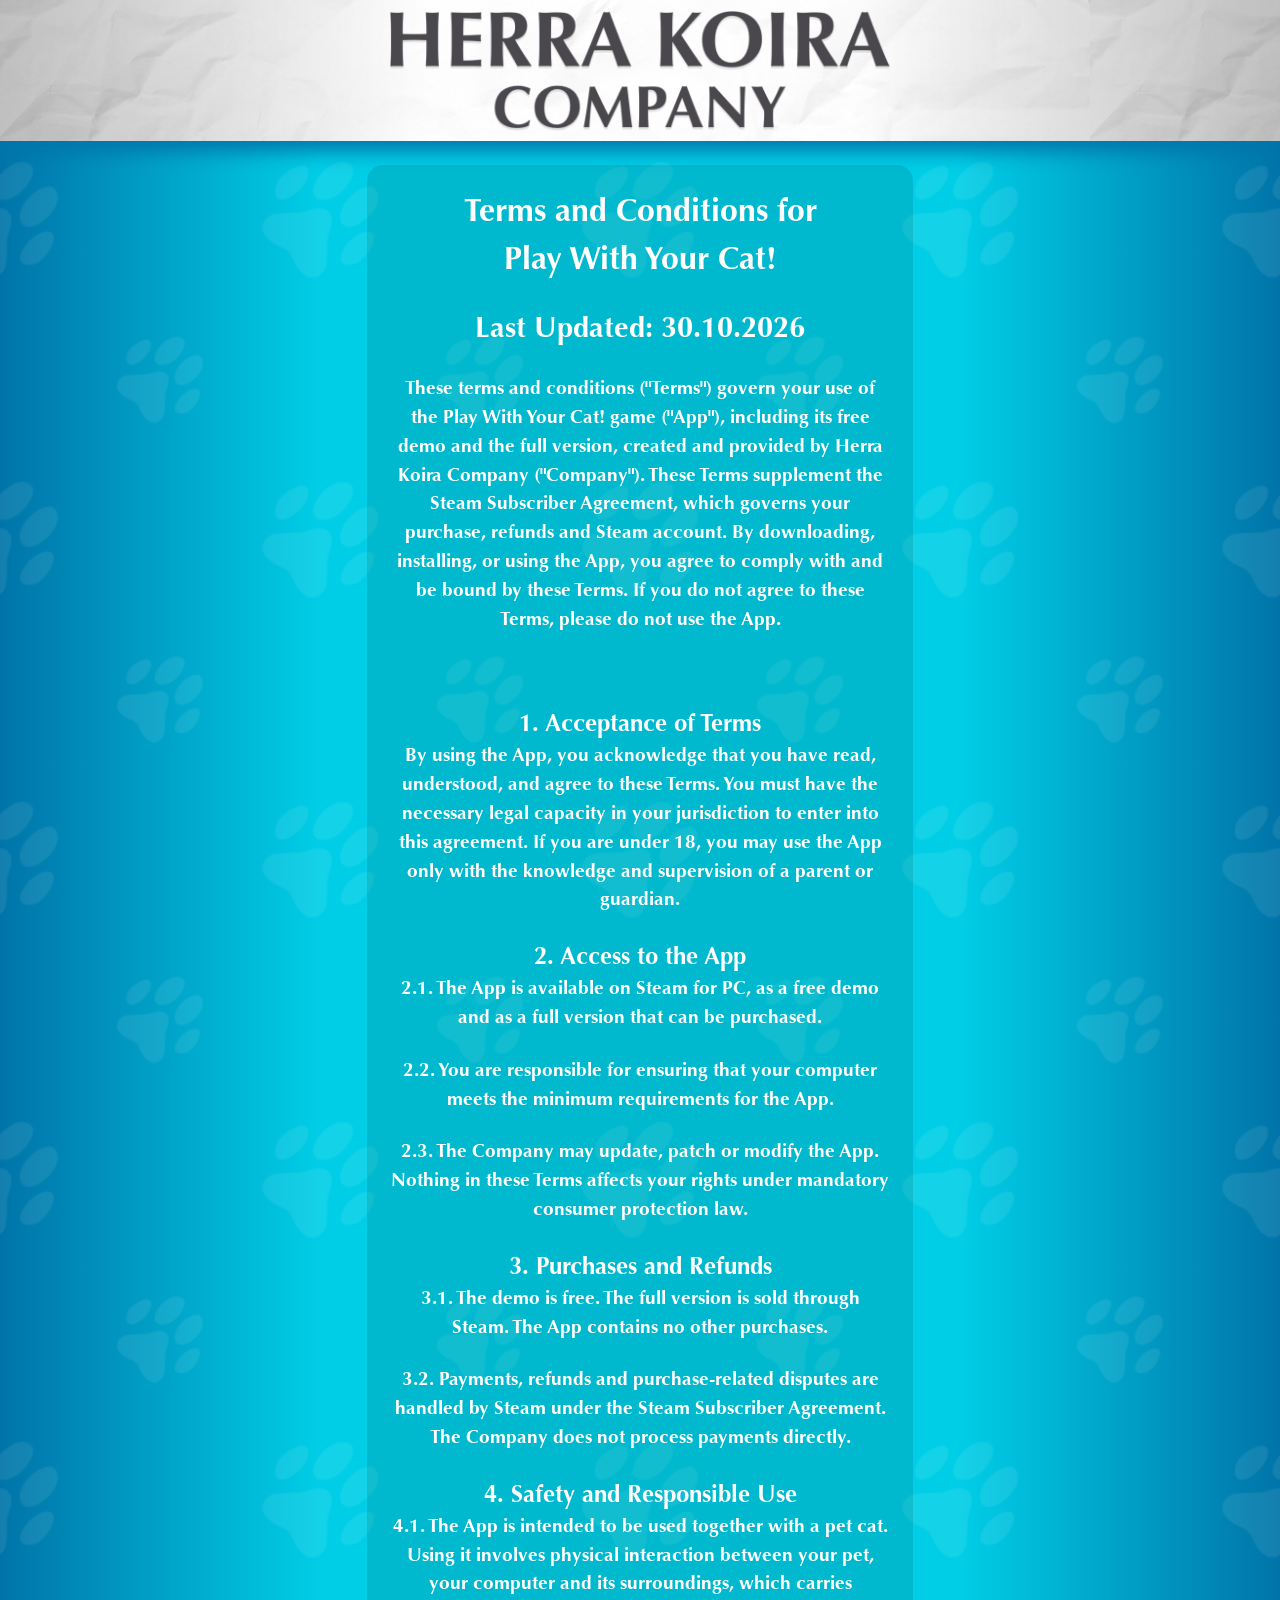
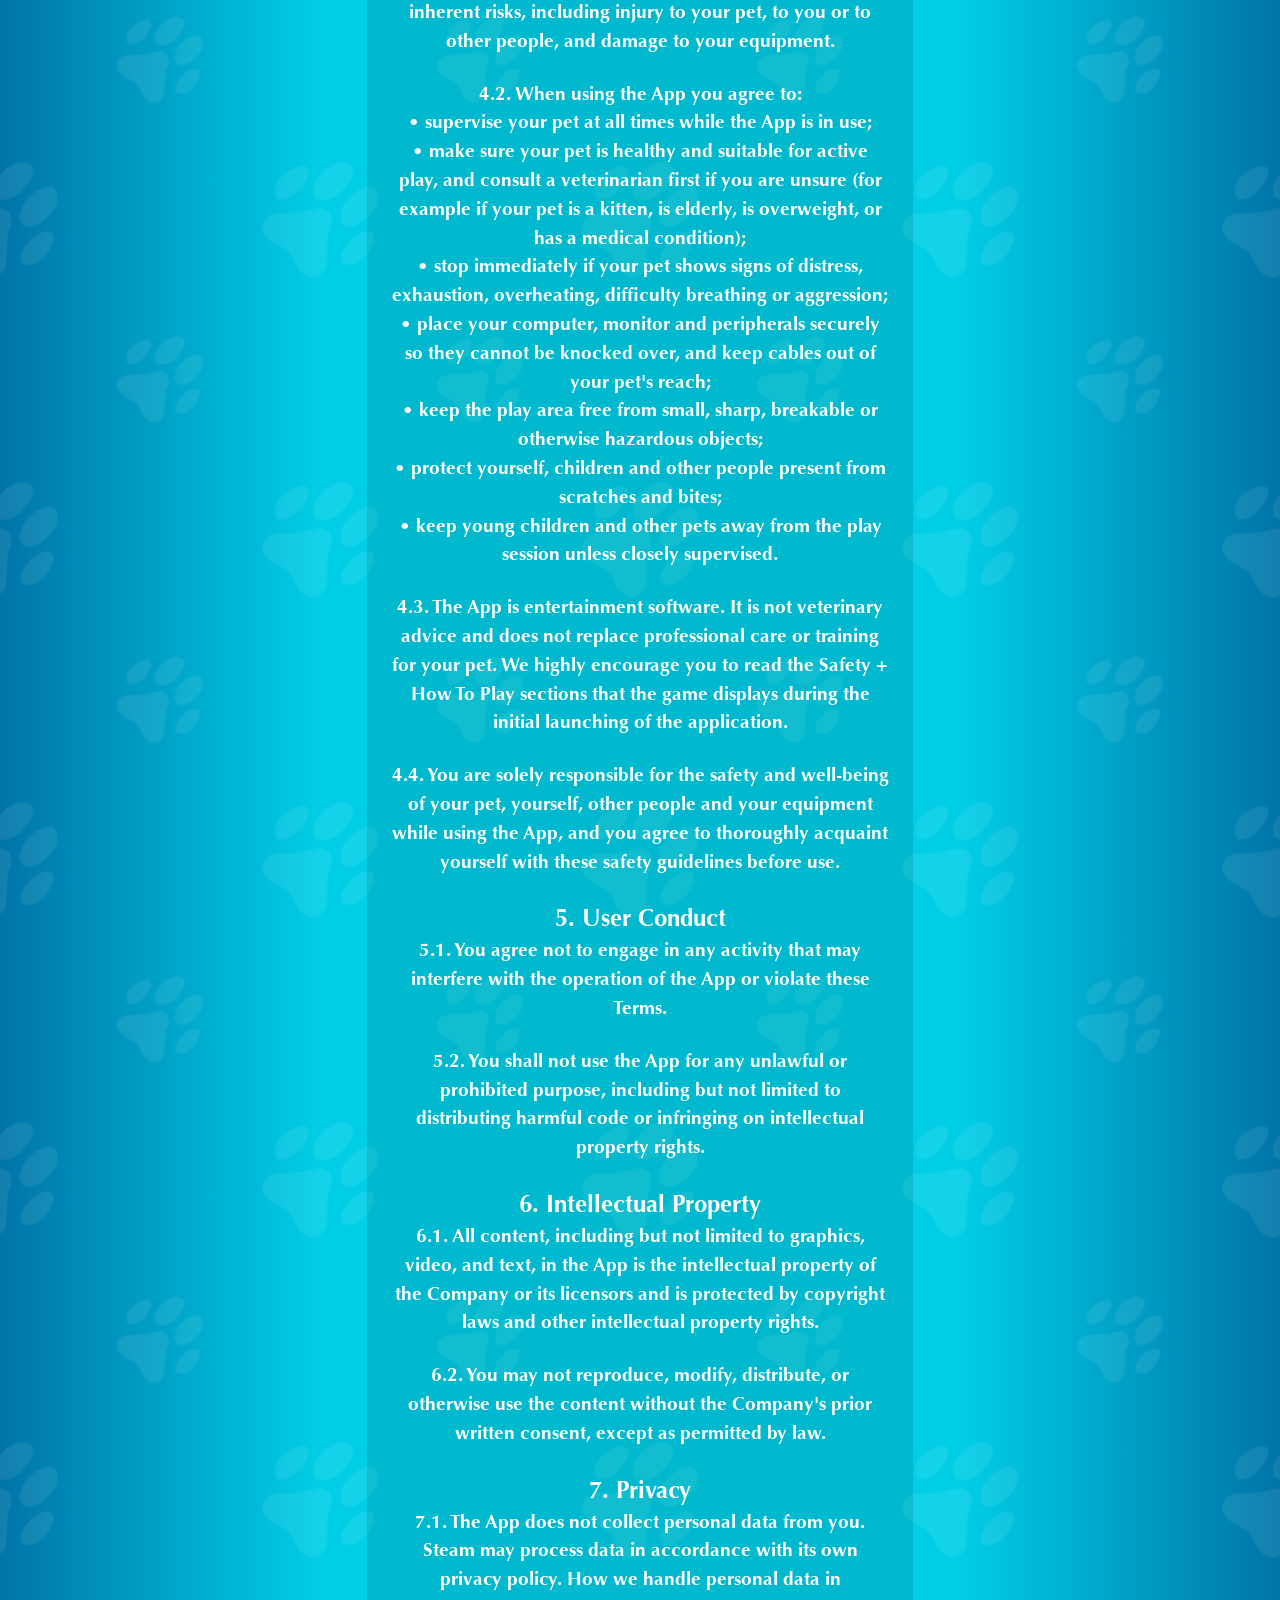
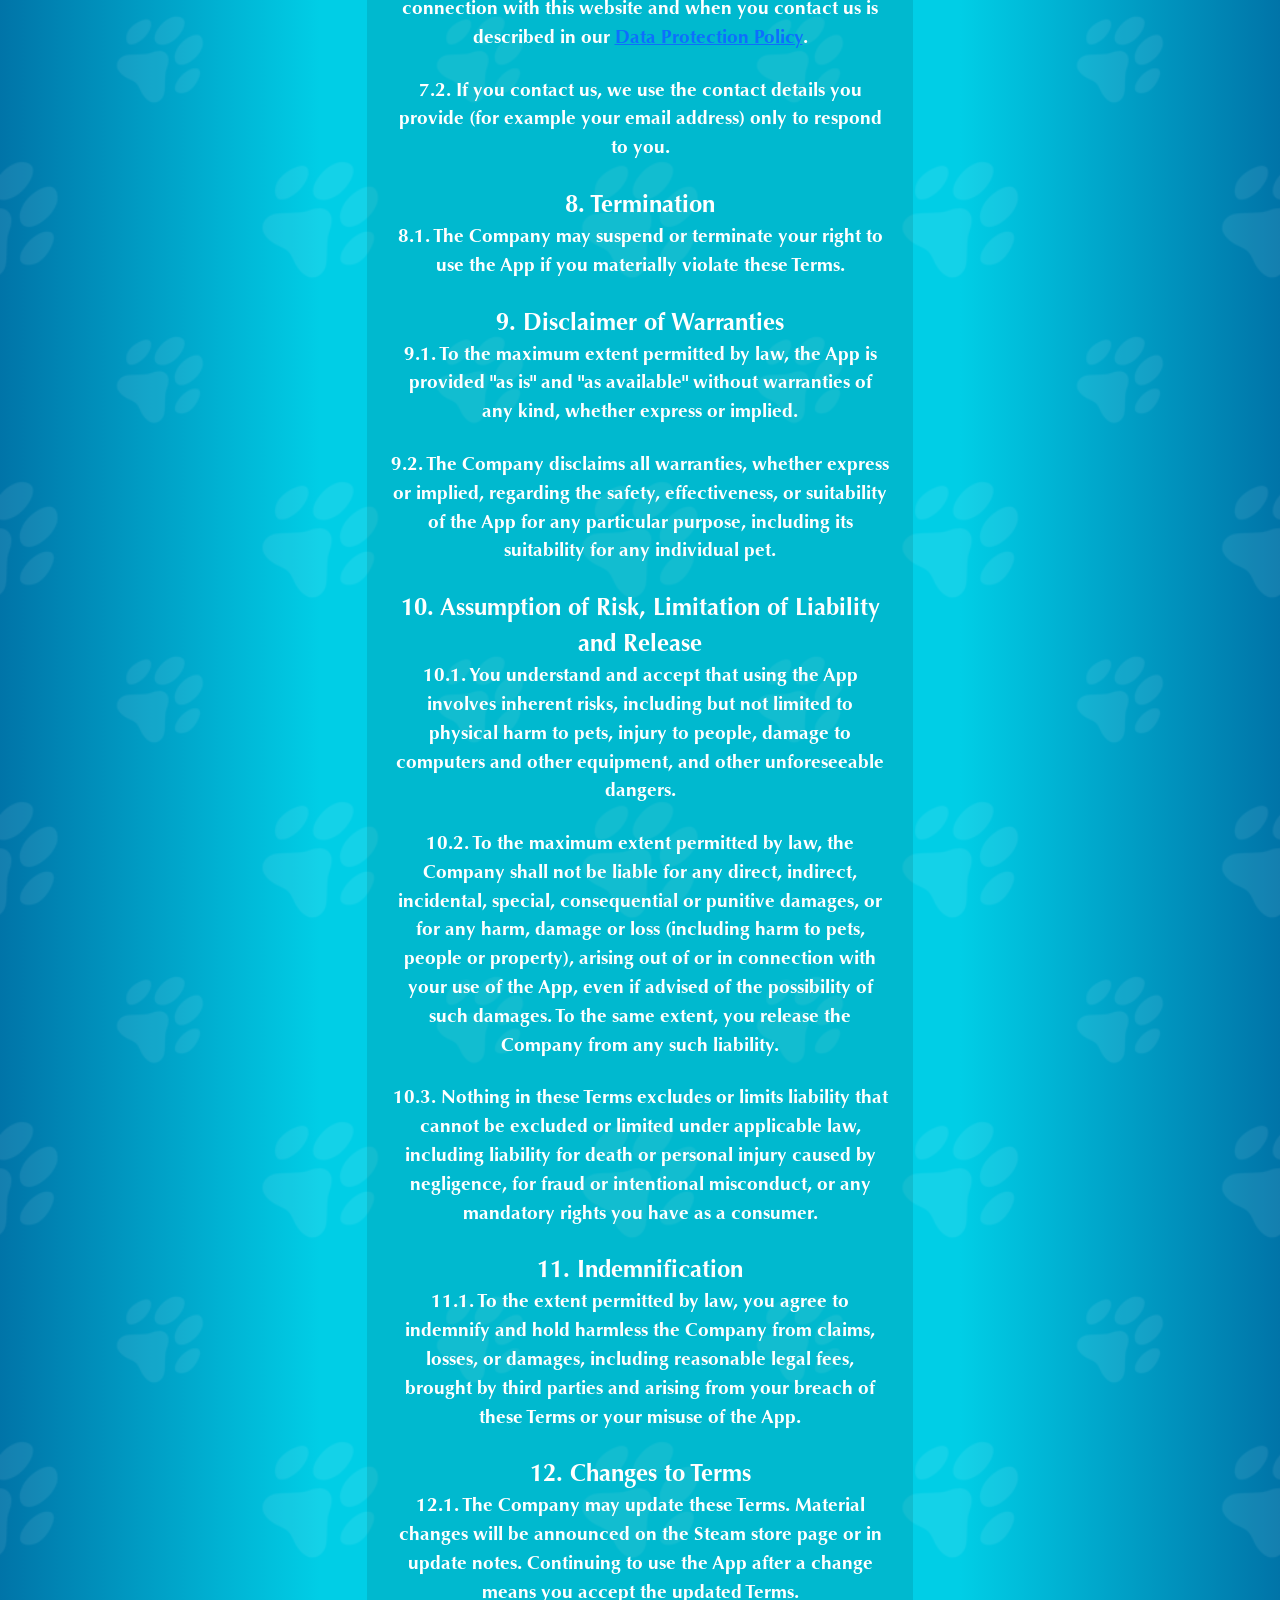
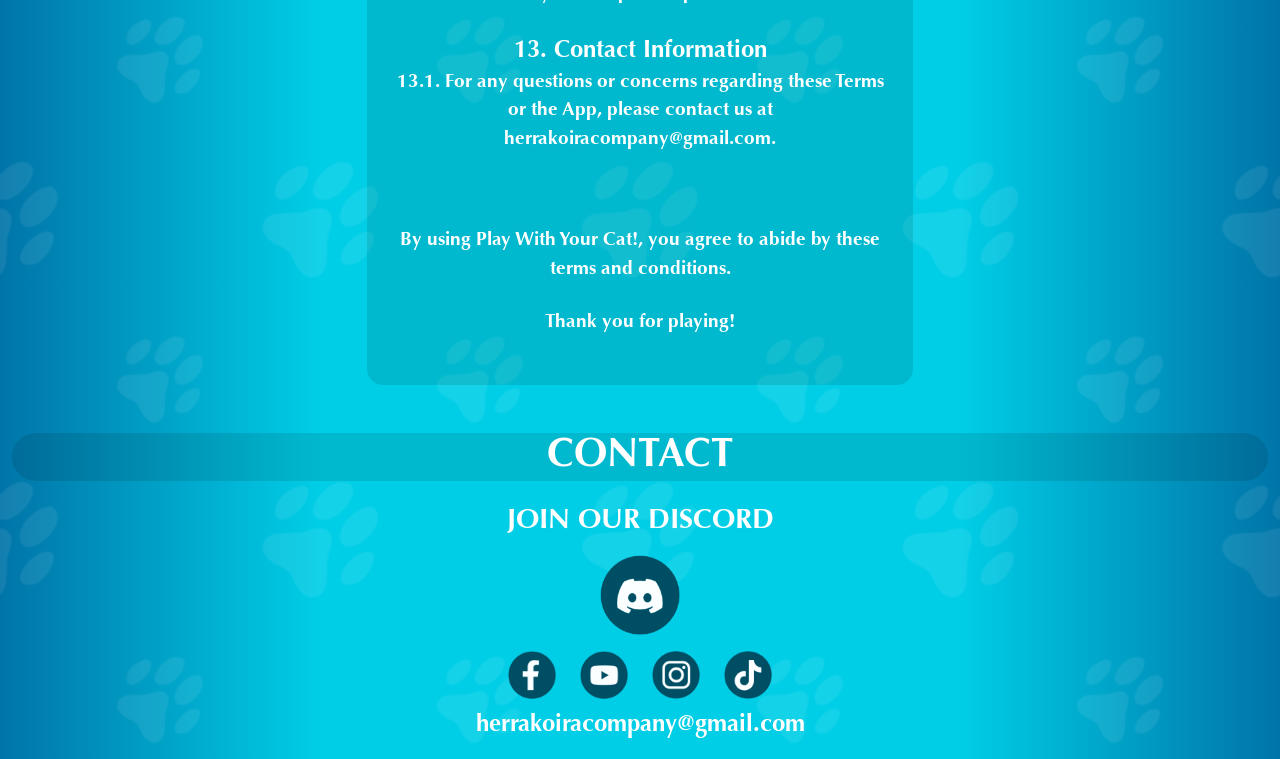
<file: terms-conditions.html>
<!DOCTYPE html>
<html lang="en">

<head>
  <!-- Google Tag Manager -->
  <script>(function(w,d,s,l,i){w[l]=w[l]||[];w[l].push({'gtm.start':
    new Date().getTime(),event:'gtm.js'});var f=d.getElementsByTagName(s)[0],
    j=d.createElement(s),dl=l!='dataLayer'?'&l='+l:'';j.async=true;j.src=
    'https://www.googletagmanager.com/gtm.js?id='+i+dl;f.parentNode.insertBefore(j,f);
    })(window,document,'script','dataLayer','GTM-PZHSDK5R');
  </script>
  <!-- End Google Tag Manager -->
  <meta charset="UTF-8">
  <meta name="viewport" content="width=device-width, initial-scale=1.0">
  <link rel="stylesheet" href="styles.css">
  <title>Herra Koira Company Terms and Conditions</title>
  <link href="https://cdn.jsdelivr.net/npm/bootstrap@5.3.0/dist/css/bootstrap.min.css" rel="stylesheet"
    integrity="sha384-9ndCyUaIbzAi2FUVXJi0CjmCapSmO7SnpJef0486qhLnuZ2cdeRhO02iuK6FUUVM" crossorigin="anonymous">
  <link rel="stylesheet" href="assets/fonts/optima-font.css" type="text/css" charset="utf-8" />
  <link rel="icon" type="image/x-icon" href="assets/images/favicon.ico">
</head>

<!-- Google tag (gtag.js) -->
<script async src="https://www.googletagmanager.com/gtag/js?id=G-PRJG5CT5K5"></script>
<script>
  window.dataLayer = window.dataLayer || [];
  function gtag(){dataLayer.push(arguments);}
  gtag('js', new Date());

  gtag('config', 'G-PRJG5CT5K5');
</script>

<body>
  <!-- Google Tag Manager (noscript) -->
  <noscript>
    <iframe src="https://www.googletagmanager.com/ns.html?id=GTM-PZHSDK5R" height="0" width="0"
      style="display:none;visibility:hidden"></iframe>
  </noscript>
  <!-- End Google Tag Manager (noscript) -->
  
  <div class="body-wrap">
    <div class="body-content">
      <nav id="nav-bar" class="navbar navbar-light bg-light top-bar justify-content-center">
        <div>
          <div class="row d-flex justify-content-center">
            <!-- <div class="col-2"><img src="assets/images/hkHeaderImage.PNG"></div> -->
            <div class="col-5 col-sm-5 col-lg-6">
                <a target="_blank" href="/">
              <img id="company-title" src="assets/images/hkHeader.PNG"></a>
            </div>
            <!-- <div class="col-2"><img class="top-bar-image-flipped" src="assets/images/hkHeaderImage.PNG"></div> -->
          </div>
        </div>
      </nav>

        <br>

            <div class="container text-center">
                <div class="row d-flex justify-content-center">
                  <div class="col-sm col-lg-6">
                    <div class="text-container">
                        <span style="font-size: 2em">
                        Terms and Conditions for 
                        <br>
                        Play With Your Cat!
                        </span>
                        <br><br>
                        <span style="font-size: 1.8em">
                        Last Updated: 30.10.2026
                        </span>
                        
                        <br><br>
                        
                        
                        <span style="font-size: 1.2em">
                        These terms and conditions ("Terms") govern your use of the Play With Your Cat! game ("App"), including its free demo and the full version, created and provided by Herra Koira Company ("Company"). These Terms supplement the Steam Subscriber Agreement, which governs your purchase, refunds and Steam account. By downloading, installing, or using the App, you agree to comply with and be bound by these Terms. If you do not agree to these Terms, please do not use the App.
                        </span>                        
                        
                        <br><br>
                        <br><br>
                        
                        <span style="font-size: 1.5em">
                        1. Acceptance of Terms
                        </span>                        
                        <br>
                        <span style="font-size: 1.2em">
                        By using the App, you acknowledge that you have read, understood, and agree to these Terms. You must have the necessary legal capacity in your jurisdiction to enter into this agreement. If you are under 18, you may use the App only with the knowledge and supervision of a parent or guardian.
                        </span>
                        <br><br>

                        <span style="font-size: 1.5em">
                        2. Access to the App
                        </span>                        
                        <br>
                        <span style="font-size: 1.2em">
                        2.1. The App is available on Steam for PC, as a free demo and as a full version that can be purchased.
                        </span>
                        <br><br>
                        <span style="font-size: 1.2em">
                        2.2. You are responsible for ensuring that your computer meets the minimum requirements for the App.
                        </span>
                        <br><br>
                        <span style="font-size: 1.2em">
                        2.3. The Company may update, patch or modify the App. Nothing in these Terms affects your rights under mandatory consumer protection law.
                        </span>
                        <br><br>

                        
                        <span style="font-size: 1.5em">
                        3. Purchases and Refunds
                        </span>                        
                        <br>
                        <span style="font-size: 1.2em">
                        3.1. The demo is free. The full version is sold through Steam. The App contains no other purchases.
                        </span>
                        <br><br>
                        <span style="font-size: 1.2em">
                        3.2. Payments, refunds and purchase-related disputes are handled by Steam under the Steam Subscriber Agreement. The Company does not process payments directly.
                        </span>
                        <br><br>


                        <span style="font-size: 1.5em">
                        4. Safety and Responsible Use
                        </span>                        
                        <br>
                        <span style="font-size: 1.2em">
                        4.1. The App is intended to be used together with a pet cat. Using it involves physical interaction between your pet, your computer and its surroundings, which carries inherent risks, including injury to your pet, to you or to other people, and damage to your equipment.
                        </span>
                        <br><br>
                        <span style="font-size: 1.2em">
                        4.2. When using the App you agree to:
                        <br>
                        &bull; supervise your pet at all times while the App is in use;
                        <br>
                        &bull; make sure your pet is healthy and suitable for active play, and consult a veterinarian first if you are unsure (for example if your pet is a kitten, is elderly, is overweight, or has a medical condition);
                        <br>
                        &bull; stop immediately if your pet shows signs of distress, exhaustion, overheating, difficulty breathing or aggression;
                        <br>
                        &bull; place your computer, monitor and peripherals securely so they cannot be knocked over, and keep cables out of your pet's reach;
                        <br>
                        &bull; keep the play area free from small, sharp, breakable or otherwise hazardous objects;
                        <br>
                        &bull; protect yourself, children and other people present from scratches and bites;
                        <br>
                        &bull; keep young children and other pets away from the play session unless closely supervised.
                        </span>
                        <br><br>
                        <span style="font-size: 1.2em">
                        4.3. The App is entertainment software. It is not veterinary advice and does not replace professional care or training for your pet. We highly encourage you to read the Safety + How To Play sections that the game displays during the initial launching of the application.
                        </span>
                        <br><br>
                        <span style="font-size: 1.2em">
                        4.4. You are solely responsible for the safety and well-being of your pet, yourself, other people and your equipment while using the App, and you agree to thoroughly acquaint yourself with these safety guidelines before use.
                        </span>
                        <br><br>
                        
                            
                        <span style="font-size: 1.5em">
                        5. User Conduct
                        </span>                        
                        <br>
                        <span style="font-size: 1.2em">
                        5.1. You agree not to engage in any activity that may interfere with the operation of the App or violate these Terms.
                        </span>
                        <br><br>
                        <span style="font-size: 1.2em">
                        5.2. You shall not use the App for any unlawful or prohibited purpose, including but not limited to distributing harmful code or infringing on intellectual property rights.
                        </span>
                        <br><br>                         
                        
                        
                        <span style="font-size: 1.5em">
                        6. Intellectual Property
                        </span>                        
                        <br>
                        <span style="font-size: 1.2em">
                        6.1. All content, including but not limited to graphics, video, and text, in the App is the intellectual property of the Company or its licensors and is protected by copyright laws and other intellectual property rights.
                        </span>
                        <br><br>
                        <span style="font-size: 1.2em">
                        6.2. You may not reproduce, modify, distribute, or otherwise use the content without the Company's prior written consent, except as permitted by law.
                        </span>
                        <br><br>                         
                        
                        <span style="font-size: 1.5em">
                        7. Privacy
                        </span>                        
                        <br>
                        <span style="font-size: 1.2em">
                        7.1. The App does not collect personal data from you. Steam may process data in accordance with its own privacy policy. How we handle personal data in connection with this website and when you contact us is described in our <a target="_blank" href="dataprotection">Data Protection Policy</a>.
                        </span>
                        <br><br>
                        <span style="font-size: 1.2em">
                        7.2. If you contact us, we use the contact details you provide (for example your email address) only to respond to you.
                        </span>
                        <br><br> 

                        <span style="font-size: 1.5em">
                        8. Termination
                        </span>                        
                        <br>
                        <span style="font-size: 1.2em">
                        8.1. The Company may suspend or terminate your right to use the App if you materially violate these Terms.
                        </span>
                        <br><br>
                        
                        
                        <span style="font-size: 1.5em">
                        9. Disclaimer of Warranties
                        </span>                        
                        <br>
                        <span style="font-size: 1.2em">
                        9.1. To the maximum extent permitted by law, the App is provided "as is" and "as available" without warranties of any kind, whether express or implied.
                        </span>
                        <br><br>
                        <span style="font-size: 1.2em">
                        9.2. The Company disclaims all warranties, whether express or implied, regarding the safety, effectiveness, or suitability of the App for any particular purpose, including its suitability for any individual pet.
                        </span>
                        <br><br>                        
                        
                        <span style="font-size: 1.5em">
                        10. Assumption of Risk, Limitation of Liability and Release
                        </span>                        
                        <br>
                        <span style="font-size: 1.2em">
                        10.1. You understand and accept that using the App involves inherent risks, including but not limited to physical harm to pets, injury to people, damage to computers and other equipment, and other unforeseeable dangers.
                        </span>
                        <br><br>
                        <span style="font-size: 1.2em">
                        10.2. To the maximum extent permitted by law, the Company shall not be liable for any direct, indirect, incidental, special, consequential or punitive damages, or for any harm, damage or loss (including harm to pets, people or property), arising out of or in connection with your use of the App, even if advised of the possibility of such damages. To the same extent, you release the Company from any such liability.
                        </span>
                        <br><br>                       
                        <span style="font-size: 1.2em">
                        10.3. Nothing in these Terms excludes or limits liability that cannot be excluded or limited under applicable law, including liability for death or personal injury caused by negligence, for fraud or intentional misconduct, or any mandatory rights you have as a consumer.
                        </span>
                        <br><br>                        
                        
                        <span style="font-size: 1.5em">
                        11. Indemnification
                        </span>                        
                        <br>
                        <span style="font-size: 1.2em">
                        11.1. To the extent permitted by law, you agree to indemnify and hold harmless the Company from claims, losses, or damages, including reasonable legal fees, brought by third parties and arising from your breach of these Terms or your misuse of the App.
                        </span>
                        <br><br>                         
                        
                        <span style="font-size: 1.5em">
                        12. Changes to Terms
                        </span>                        
                        <br>
                        <span style="font-size: 1.2em">
                        12.1. The Company may update these Terms. Material changes will be announced on the Steam store page or in update notes. Continuing to use the App after a change means you accept the updated Terms.
                        </span>
                        <br><br>                        
                        
                        <span style="font-size: 1.5em">
                        13. Contact Information
                        </span>                        
                        <br>
                        <span style="font-size: 1.2em">
                        13.1. For any questions or concerns regarding these Terms or the App, please contact us at herrakoiracompany@gmail.com.
                        </span>
                        <br><br>
                        <br><br>
                        <span style="font-size: 1.2em">
                        By using Play With Your Cat!, you agree to abide by these terms and conditions.
                        </span>
                        <br><br>
                        <span style="font-size: 1.2em">
                        Thank you for playing!
                        </span>
                        <br><br>                        
                                               
                    </div>
                  </div>
                </div>
            </div>

            <br>
        


        
        
      <div class="container-fluid p-10 overflow-hidden">
        <div class="row">
          <div class="col">
            <div class="header-container rounded-5">
              <h2>CONTACT</h2>
            </div>
          </div>
        </div>
      </div>
        
      <div class="container text-center pb-3">
        <div class="row">
          <div class="col">
            <h3>JOIN OUR DISCORD</h3>
          </div>
        </div>
        <div class="row justify-content-center">
          <div class="col-2 some-icon-wrapper">
            <a target="_blank" href="https://discord.gg/9nnVVFUQrg">
              <img src="assets/images/discordIcon.PNG" class="main-some-icon" />
            </a>
          </div>
        </div>
        <div class="row justify-content-center">
          <div class="col-1 some-icon-wrapper">
            <a target="_blank" href="https://www.facebook.com/PlayWithYourCatApp">
              <img src="assets/images/faceIcon.PNG" class="sub-some-icon" />
            </a>
          </div>
          <div class="col-1 some-icon-wrapper">
            <a target="_blank" href="https://www.youtube.com/@PlayWithYourCatApp">
              <img src="assets/images/youtubeIcon.PNG" class="sub-some-icon" />
            </a>
          </div>
          <div class="col-1 some-icon-wrapper">
            <a target="_blank" href="https://www.instagram.com/playwithyourcatapp/">
              <img src="assets/images/instaIcon.PNG" class="sub-some-icon" />
            </a>
          </div>
          <div class="col-1 some-icon-wrapper">
            <a target="_blank" href="https://www.tiktok.com/@playwithyourcatapp">
              <img src="assets/images/tiktokIcon.PNG" class="sub-some-icon" />
            </a>
          </div>               
        </div>

        <div class="row">
          <div class="col">
            <span class="contact-email">herrakoiracompany@gmail.com</span>
          </div>
        </div>
      </div>
        
    </div>
  </div>
</body>

</html>
</file>
<file: styles.css>
* {
  font-family: 'optima_ltstd-bold', Arial, Helvetica, sans-serif;
  color: #635D67;
}

html,
body {
  margin: 0;
  border: 0;
  padding: 0;

}

.body-wrap {
  position: relative;
}

.body-wrap:before {
  content: ' ';
  display: block;
  position: absolute;
  left: 0;
  top: 0;
  width: 100%;
  height: 100%;
  opacity: 1;
  background-image: url(assets/images/pawPrintSmall.PNG), linear-gradient(90deg, #0074A8, #00CEE6, #00CEE6, #00CEE6, #0074A8);
  background-position: center;
  background-size: contain;   
}

.body-content {
  position: relative;
}

.top-bar {
  filter: drop-shadow(0px 5px 5px rgba(0, 0, 0, 0.1));
}

.top-bar-image-flipped {
  -webkit-transform: scaleX(-1);
  transform: scaleX(-1);
}

img {
  width: 100%;
  height: 100%;
  object-fit: contain;
}

h1,
h2,
h3,
.main-header {
  color: #0074A8 !important;
  text-align: center;
  background: #0074A8;
  background: linear-gradient(to top, #ffff 0%, #ffff 54%);
  -webkit-background-clip: text;
  -webkit-text-fill-color: transparent;
}

h2 {
  font-size: 2.5em !important;

}

.main-header {
  font-size: 5em;
}

.main-view-container {
  margin: 2em 0;
}

.dev-post-container {
  margin-bottom: 1em;
}

.play-store-wrapper {
  margin: 1em;
  display: flex;
}

.play-store-wrapper img {
  max-width: 100%;
}

.header-container {
  background-color: rgba(0, 0, 0, 0.1);
  text-align: center;
  padding: 0em;
  margin: 1.5em 0;
}

.text-container {
  text-align: center;
  background-color: rgba(0, 0, 0, 0.1);
  border-radius: 1em;
  padding: 1.5em;
}

.text-container .img-wrapper {
  padding: 1em 4em;
}

.text-container span {
  color: white;
}

.dev-container {
  text-align: center;
  background-color: rgba(0, 0, 0, 0.1);
  border-radius: 1em;
  padding: 1.5em;
  margin-bottom: 1.5em;
}

.dev-container .img-wrapper {
  padding: 1em 4em;
}

.dev-container span {
  color: white;
  width: inherit;
}

.dev-img {
    border-radius: 25px;
    max-width: 20em;
    object-fit: contain;
    filter: drop-shadow(0px 10px 10px #0074A8);
}

.main-some-icon {
  height: 5em;
}

.some-icon-wrapper {
  width: fit-content !important;
  padding: 0.5em;
}

.sub-some-icon {
  height: 3em;
}

.contact-email {
  font-size: 1.5em;
    color: white
}

#custom-edge-image {
    filter: drop-shadow(0px 10px 10px #0074A8);
}

#collab-img {
    border-radius: 25px;
    filter: drop-shadow(0px 10px 10px #0074A8);
}

#nav-bar {
    background-image: url(assets/images/paperTexture.png), linear-gradient(90deg, #999999, #ffff, #ffff, #999999);
    filter: drop-shadow(0px 10px 10px #0074A8);
}

.steam-button {
  display: inline-flex;
  align-items: center;
  gap: 8px;
  background-color: #1b2838;
  color: #c7d5e0;
  padding: 10px 16px;
  border-radius: 8px;
  font-size: 1.1em;
  text-decoration: none;
  font-weight: 600;
  transition: all 0.2s ease;
  box-shadow: 0 4px 10px rgba(0,0,0,0.4);
}

.steam-button:hover {
  background-color: #2a475e;
  color: #fff;
  transform: translateY(-1px);
}

.steam-logo {
  height: 44px;
  width: auto;
}

.playstore-logo {
  height: 44px;
  width: auto;
}

.center-btn {
  display: flex;
  justify-content: center;
  align-items: center;
  margin: 20px 0; /* optional spacing */
}

.trailer-wrapper {
  position: relative;
  padding-bottom: 56.25%; /* 16:9 aspect ratio */
  height: 0;
  overflow: hidden;
  max-width: 100%;
  margin: 0 auto;
}

.trailer-wrapper iframe {
  position: absolute;
  top: 0;
  left: 0;
  width: 100%;
  height: 100%;
  border-radius: 12px; /* optional: gives it softer edges */
  box-shadow: 0 4px 20px rgba(0,0,0,0.5); /* optional: subtle drop shadow */
}
</file>
<file: assets/fonts/optima-font.css>
/*! Generated by Font Squirrel (https://www.fontsquirrel.com) on June 6, 2023 */



@font-face {
    font-family: 'optima_ltstd-bold';
    src: url('OptimaLTStd-Bold.woff2') format('woff2'),
         url('OptimaLTStd-Bold.woff') format('woff');
    font-weight: normal;
    font-style: normal;
}
</file>
